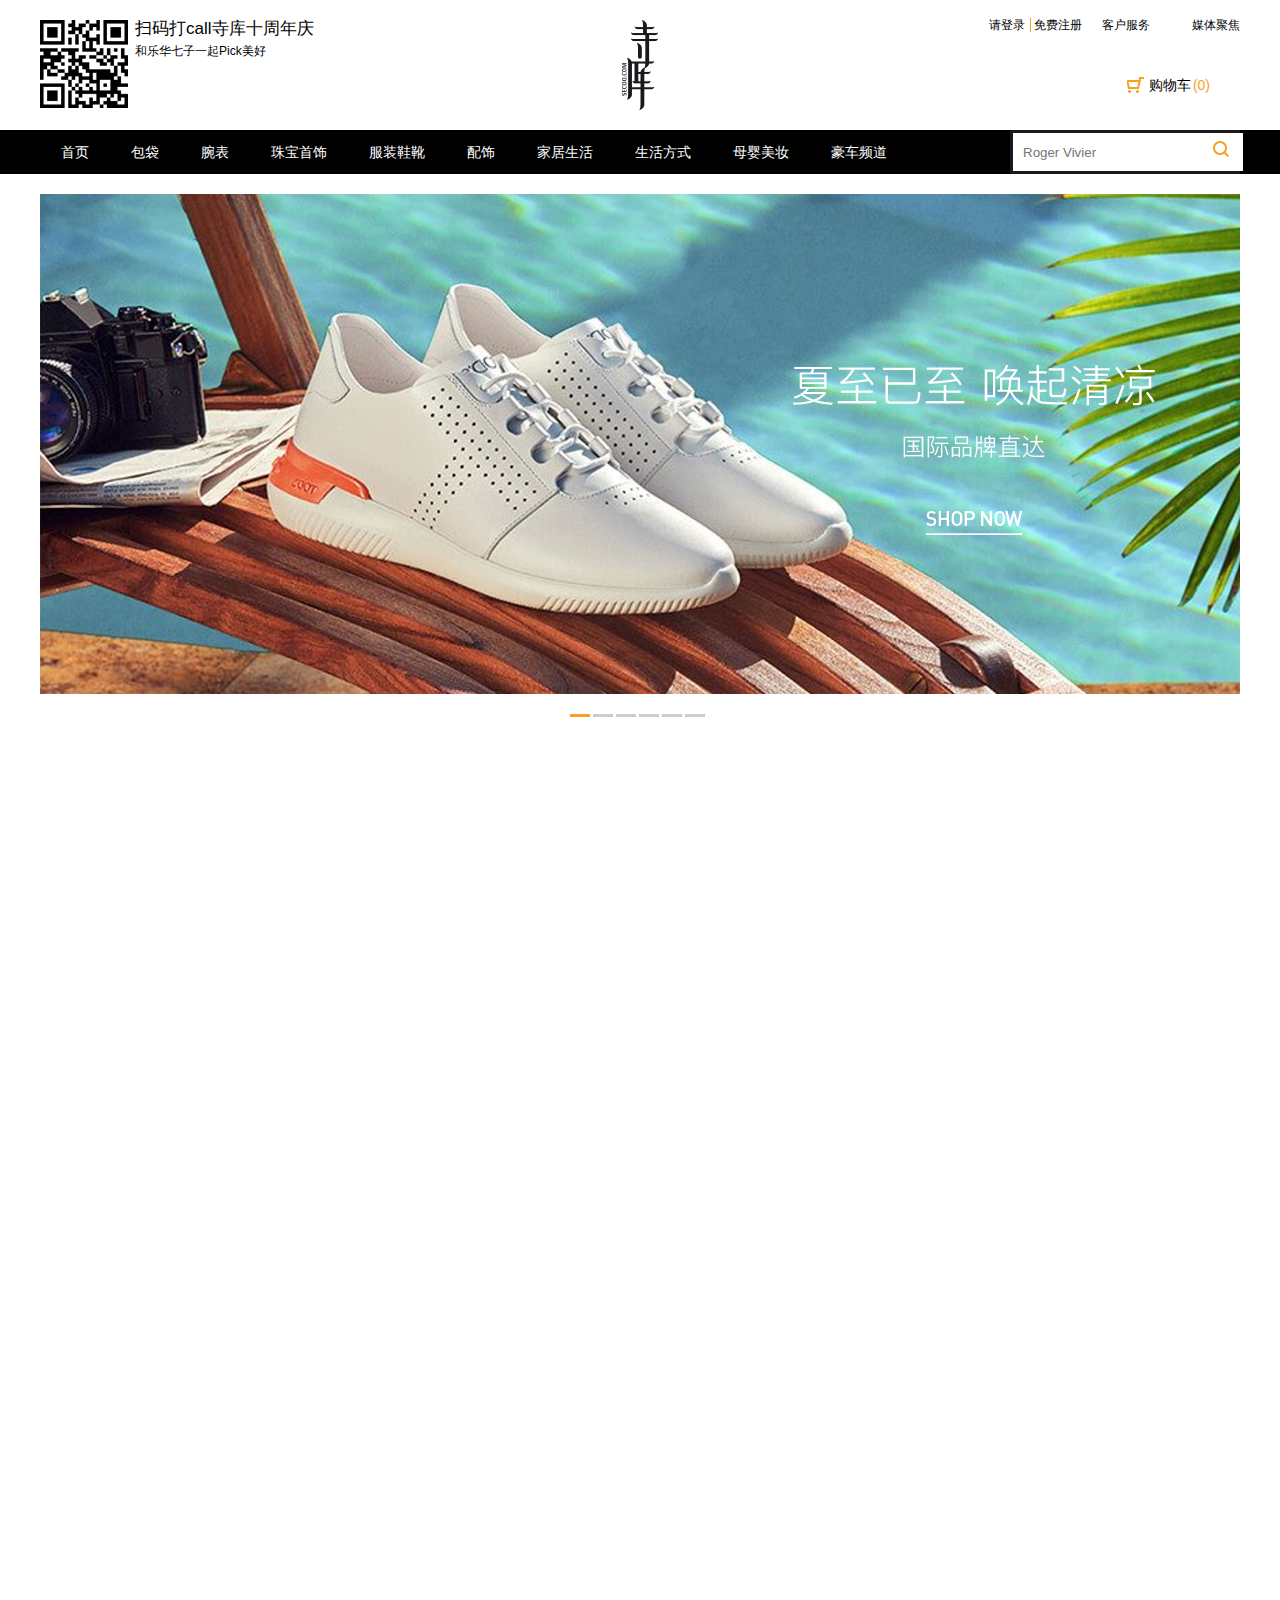
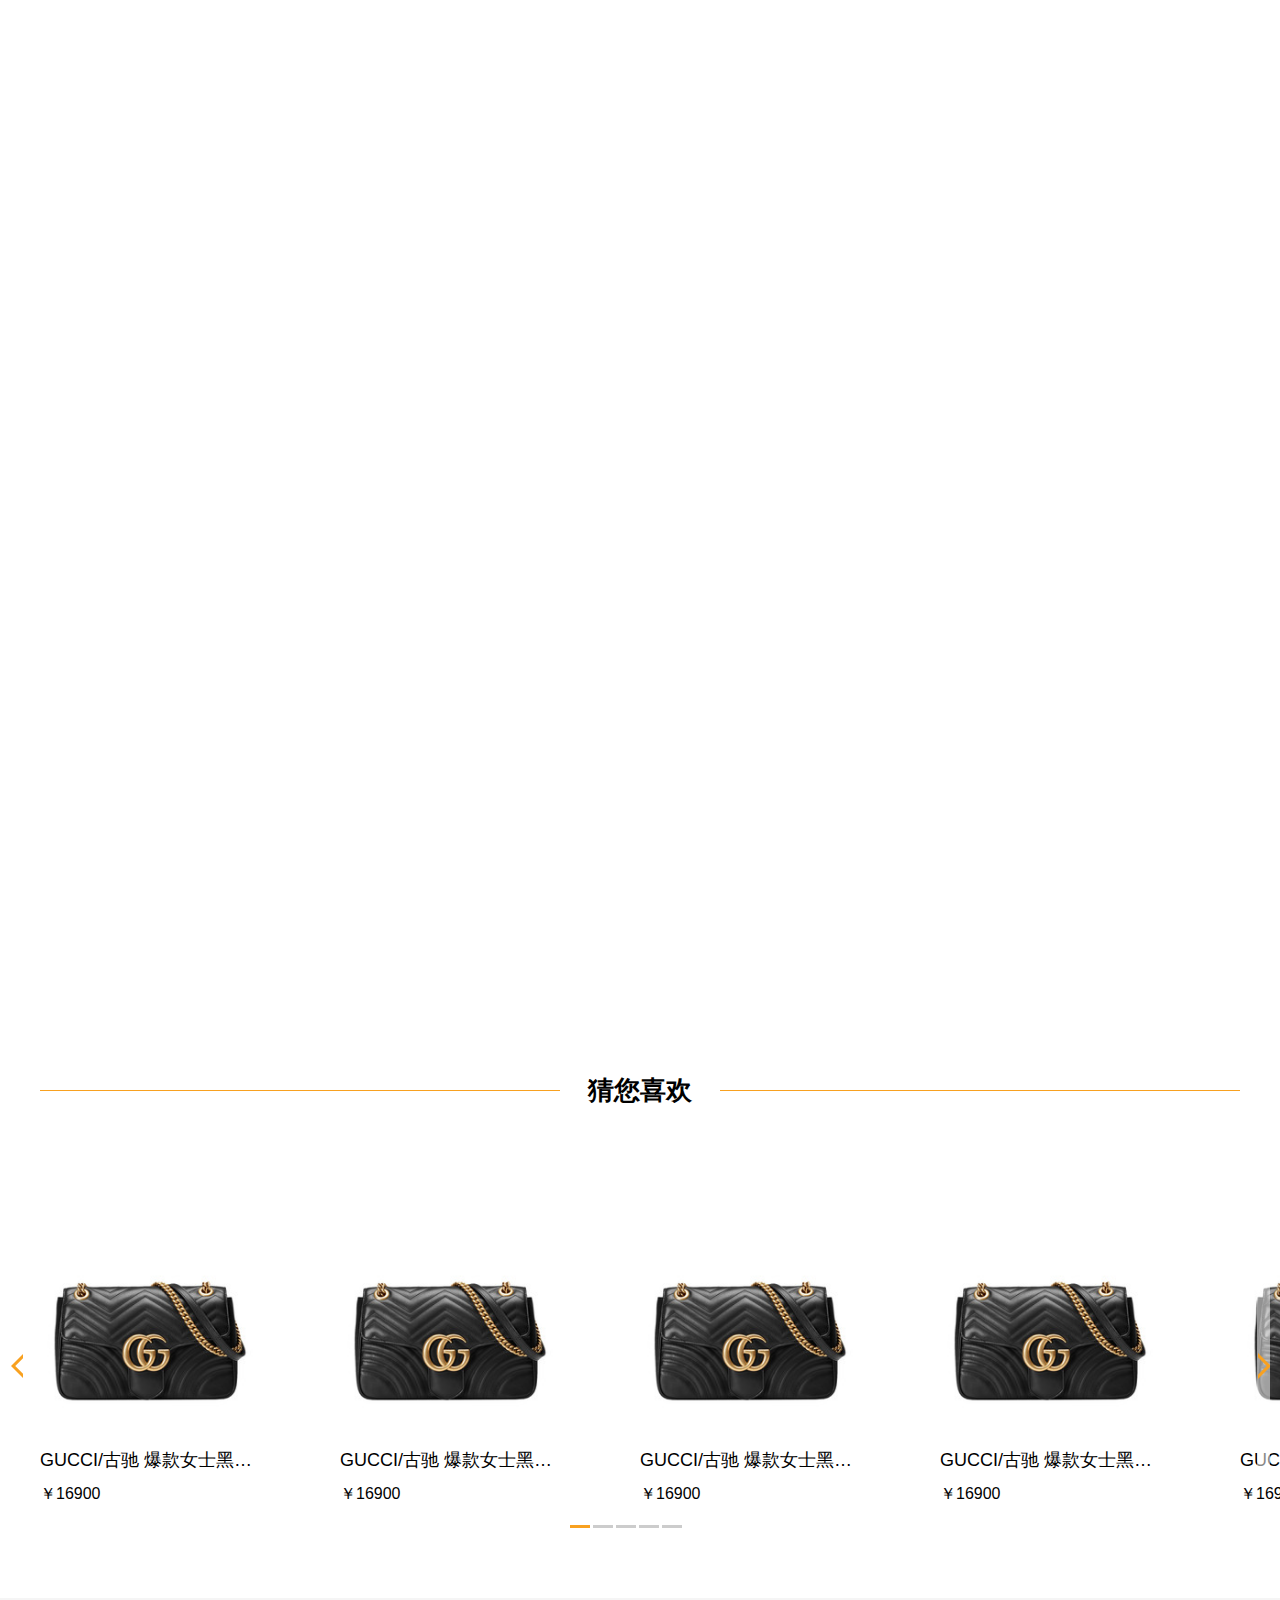
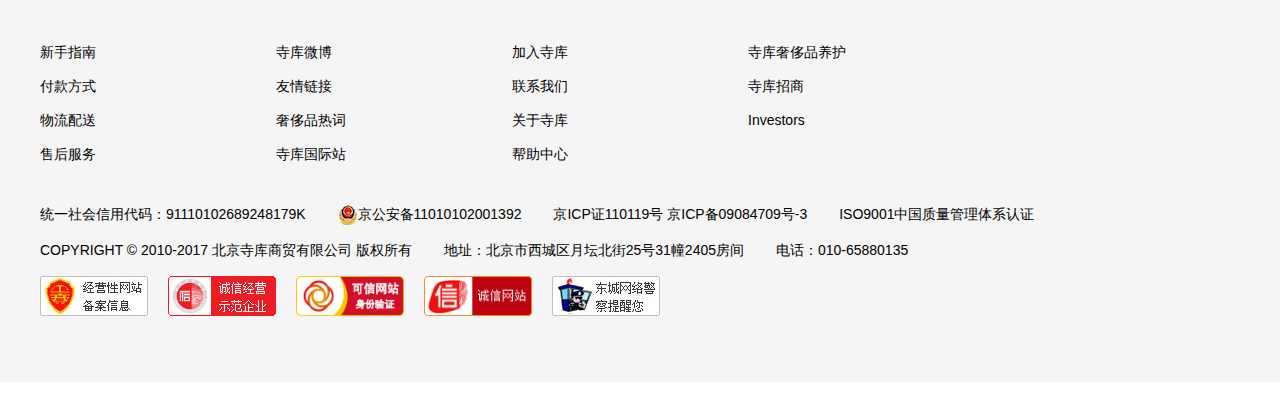
<file: src/index.html>
<!DOCTYPE html>
<html lang="en">
    <head>
        <meta charset="utf-8">
        <link rel="stylesheet" type="text/css" href="../src/css/base.css" />
        <link rel="stylesheet" type="text/css" href="../src/css/index.css" />
        <script src="./jquery-3.3.1.js" type="text/javascript"></script>
        <script src="../src/js/index.js" type="text/javascript"></script>
    </head>
    <body>
        <div id="header">
            <div class="container clearfix">
                <div class="head_l fl">
                    <div class="erweima"><img src="img/erweima.jpg" height="88" width="88" alt="" /></div>
                    <h3>扫码打call寺库十周年庆</h3>
                    <p>和乐华七子一起Pick美好</p>
                </div>
                <div class="zhuce fr">
                    <a href="#" class="news fr">媒体聚焦</a>
                    <span><a href="#" class="client fr">客户服务</a></span>
                    <span class="wel">
                        <a href="../src/login.html" class="denglu">请登录</a>
                        <a href="../src/register.html">免费注册</a>
                        <a href="#" class="car"><b></b>购物车<span>(0)</span></a>
                    </span>
                </div>
                <div class="logo">
                    <a href="#"><img src="img/logo.png" height="90" width="36" alt="" /></a>  
                </div>
            </div>
        </div>
        <div id="nav">
            <div class="container clearfix">
                <div class="nav-list fl">
                    <div class="nav-item"><a href="#">首页</a></div>
                    <div class="nav-item">
                        <a href="#">包袋</a>
                        <div class="nav-unfold">
                            <div class="ncotainer">
                                <ul>
                                    <li>
                                        <h4>分类</h4>
                                        <a href="#">男士包袋</a>
                                        <a href="#">女士包袋</a>
                                        <a href="#">钱包</a>
                                        <a href="#">手拿包</a>
                                        <a href="#">斜跨包</a>
                                        <a href="#">拉杆箱</a>
                                        <a href="#">双肩包</a>
                                        <a href="#">手提包</a>
                                    </li>
                                    <li>
                                        <h4>品牌</h4>
                                        <a href="#">男士包袋</a>
                                        <a href="#">女士包袋</a>
                                        <a href="#">钱包</a>
                                        <a href="#">手拿包</a>
                                        <a href="#">斜跨包</a>
                                        <a href="#">拉杆箱</a>
                                        <a href="#">双肩包</a>
                                        <a href="#">手提包</a>
                                    </li>
                                    <li>
                                        <h4>热词</h4>
                                        <a href="#">男士包袋</a>
                                        <a href="#">女士包袋</a>
                                        <a href="#">钱包</a>
                                        <a href="#">手拿包</a>
                                        <a href="#">斜跨包</a>
                                        <a href="#">拉杆箱</a>
                                        <a href="#">双肩包</a>
                                        <a href="#">手提包</a>
                                    </li>
                                </ul>
                            </div>
                        </div>
                    </div>
                    <div class="nav-item">
                        <a href="#">腕表</a>
                        <div class="nav-unfold">
                            <div class="ncotainer">
                                <ul>
                                    <li>
                                        <h4>分类</h4>
                                        <a href="#">男士腕表</a>
                                        <a href="#">女士腕表</a>
                                        <a href="#">机械腕表</a>
                                        <a href="#">石英腕表</a>
                                    </li>
                                    <li>
                                        <h4>品牌</h4>
                                        <a href="#">男士包袋</a>
                                        <a href="#">女士包袋</a>
                                        <a href="#">钱包</a>
                                        <a href="#">手拿包</a>
                                        <a href="#">斜跨包</a>
                                        <a href="#">拉杆箱</a>
                                        <a href="#">双肩包</a>
                                        <a href="#">手提包</a>
                                    </li>
                                    <li>
                                        <h4>热词</h4>
                                        <a href="#">男士包袋</a>
                                        <a href="#">女士包袋</a>
                                        <a href="#">钱包</a>
                                        <a href="#">手拿包</a>
                                        <a href="#">斜跨包</a>
                                        <a href="#">拉杆箱</a>
                                        <a href="#">双肩包</a>
                                        <a href="#">手提包</a>
                                    </li>
                                </ul>
                            </div>
                        </div>
                    </div>
                    <div class="nav-item">
                        <a href="#">珠宝首饰</a>
                        <div class="nav-unfold">
                            <div class="ncotainer">
                                <ul>
                                    <li>
                                        <h4>分类</h4>
                                        <a href="#">项链</a>
                                        <a href="#">吊坠</a>
                                        <a href="#">手链</a>
                                        <a href="#">耳饰</a>
                                        <a href="#">手镯</a>
                                        <a href="#">戒指/指环</a>
                                        <a href="#">手串串珠配珠</a>
                                        <a href="#">首饰套装</a>
                                        <a href="#">胸针</a>
                                        <a href="#">头饰</a>
                                        <a href="#">宝石裸石</a>
                                    </li>
                                    <li>
                                        <h4>品牌</h4>
                                        <a href="#">男士包袋</a>
                                        <a href="#">女士包袋</a>
                                        <a href="#">钱包</a>
                                        <a href="#">手拿包</a>
                                        <a href="#">斜跨包</a>
                                        <a href="#">拉杆箱</a>
                                        <a href="#">双肩包</a>
                                        <a href="#">手提包</a>
                                    </li>
                                    <li>
                                        <h4>热词</h4>
                                        <a href="#">男士包袋</a>
                                        <a href="#">女士包袋</a>
                                        <a href="#">钱包</a>
                                        <a href="#">手拿包</a>
                                        <a href="#">斜跨包</a>
                                        <a href="#">拉杆箱</a>
                                        <a href="#">双肩包</a>
                                        <a href="#">手提包</a>
                                    </li>
                                </ul>
                            </div>
                        </div>
                    </div>
                    <div class="nav-item">
                        <a href="#">服装鞋靴</a>
                        <div class="nav-unfold">
                            <div class="ncotainer">
                                <ul>
                                    <li>
                                        <h4>分类</h4>
                                        <a href="#">男装</a>
                                        <a href="#">女装</a>
                                        <a href="#">男鞋</a>
                                        <a href="#">女鞋</a>
                                        <a href="#">男士卫衣</a>
                                        <a href="#">男士裤装</a>
                                        <a href="#">男士衬衫</a>
                                        <a href="#">男士夹克</a>
                                        <a href="#">连衣裙</a>
                                        <a href="#">女士外套</a>
                                        <a href="#">男士休闲鞋</a>
                                        <a href="#">高跟鞋</a>
                                    </li>
                                    <li>
                                        <h4>品牌</h4>
                                        <a href="#">男士包袋</a>
                                        <a href="#">女士包袋</a>
                                        <a href="#">钱包</a>
                                        <a href="#">手拿包</a>
                                        <a href="#">斜跨包</a>
                                        <a href="#">拉杆箱</a>
                                        <a href="#">双肩包</a>
                                        <a href="#">手提包</a>
                                    </li>
                                    <li>
                                        <h4>热词</h4>
                                        <a href="#">男士包袋</a>
                                        <a href="#">女士包袋</a>
                                        <a href="#">钱包</a>
                                        <a href="#">手拿包</a>
                                        <a href="#">斜跨包</a>
                                        <a href="#">拉杆箱</a>
                                        <a href="#">双肩包</a>
                                        <a href="#">手提包</a>
                                    </li>
                                </ul>
                            </div>
                        </div>
                    </div>
                    <div class="nav-item">
                        <a href="#">配饰</a>
                        <div class="nav-unfold">
                            <div class="ncotainer">
                                <ul>
                                    <li>
                                        <h4>分类</h4>
                                        <a href="#">太阳镜</a>
                                        <a href="#">镜架</a>
                                        <a href="#">腰带</a>
                                        <a href="#">围巾\披肩</a>
                                        <a href="#">丝巾</a>
                                        <a href="#">伞</a>
                                        <a href="#">挂饰</a>
                                        <a href="#">帽子</a>
                                        <a href="#">手套</a>
                                        <a href="#">钥匙扣</a>
                                        <a href="#">袖扣</a>
                                        <a href="#">领带\领结\领带夹</a>
                                    </li>
                                    <li>
                                        <h4>品牌</h4>
                                        <a href="#">男士包袋</a>
                                        <a href="#">女士包袋</a>
                                        <a href="#">钱包</a>
                                        <a href="#">手拿包</a>
                                        <a href="#">斜跨包</a>
                                        <a href="#">拉杆箱</a>
                                        <a href="#">双肩包</a>
                                        <a href="#">手提包</a>
                                    </li>
                                    <li>
                                        <h4>热词</h4>
                                        <a href="#">男士包袋</a>
                                        <a href="#">女士包袋</a>
                                        <a href="#">钱包</a>
                                        <a href="#">手拿包</a>
                                        <a href="#">斜跨包</a>
                                        <a href="#">拉杆箱</a>
                                        <a href="#">双肩包</a>
                                        <a href="#">手提包</a>
                                    </li>
                                </ul>
                            </div>
                        </div>
                    </div>
                    <div class="nav-item">
                        <a href="#">家居生活</a>
                        <div class="nav-unfold">
                            <div class="ncotainer">
                                <ul>
                                    <li>
                                        <h4>分类</h4>
                                        <a href="#">家纺</a>
                                        <a href="#">饰品摆件</a>
                                        <a href="#">商务礼品</a>
                                        <a href="#">锅具</a>
                                        <a href="#">厨房电器</a>
                                        <a href="#">生活电器</a>
                                        <a href="#">家具</a>
                                        <a href="#">智能科技</a>
                                        <a href="#">手机</a>
                                        <a href="#">影音娱乐</a>
                                        <a href="#">美酒</a>
                                        <a href="#">美食</a>
                                    </li>
                                    <li>
                                        <h4>品牌</h4>
                                        <a href="#">男士包袋</a>
                                        <a href="#">女士包袋</a>
                                        <a href="#">钱包</a>
                                        <a href="#">手拿包</a>
                                        <a href="#">斜跨包</a>
                                        <a href="#">拉杆箱</a>
                                        <a href="#">双肩包</a>
                                        <a href="#">手提包</a>
                                    </li>
                                    <li>
                                        <h4>热词</h4>
                                        <a href="#">男士包袋</a>
                                        <a href="#">女士包袋</a>
                                        <a href="#">钱包</a>
                                        <a href="#">手拿包</a>
                                        <a href="#">斜跨包</a>
                                        <a href="#">拉杆箱</a>
                                        <a href="#">双肩包</a>
                                        <a href="#">手提包</a>
                                    </li>
                                </ul>
                            </div>
                        </div>
                    </div>
                    <div class="nav-item">
                        <a href="#">生活方式</a>
                        <div class="nav-unfold">
                            <div class="ncotainer">
                                <ul>
                                    <li>
                                        <h4>分类</h4>
                                        <a href="#">美容与健康</a>
                                        <a href="#">亲子空间</a>
                                        <a href="#">尊享之旅</a>
                                        <a href="#">兴趣培训</a>
                                        <a href="#">独特体验</a>
                                    </li>
                                    <li>
                                        <h4>品牌</h4>
                                        <a href="#">男士包袋</a>
                                        <a href="#">女士包袋</a>
                                        <a href="#">钱包</a>
                                        <a href="#">手拿包</a>
                                        <a href="#">斜跨包</a>
                                        <a href="#">拉杆箱</a>
                                        <a href="#">双肩包</a>
                                        <a href="#">手提包</a>
                                    </li>
                                    <li>
                                        <h4>热词</h4>
                                        <a href="#">男士包袋</a>
                                        <a href="#">女士包袋</a>
                                        <a href="#">钱包</a>
                                        <a href="#">手拿包</a>
                                        <a href="#">斜跨包</a>
                                        <a href="#">拉杆箱</a>
                                        <a href="#">双肩包</a>
                                        <a href="#">手提包</a>
                                    </li>
                                </ul>
                            </div>
                        </div>
                    </div>
                    <div class="nav-item">
                        <a href="#">母婴美妆</a>
                        <div class="nav-unfold">
                            <div class="ncotainer">
                                <ul>
                                    <li>
                                        <h4>分类</h4>
                                        <a href="#">面部护理</a>
                                        <a href="#">眼部护理</a>
                                        <a href="#">身体护理</a>
                                        <a href="#">美容健康</a>
                                        <a href="#">香水</a>
                                        <a href="#">面部彩妆</a>
                                        <a href="#">唇部彩妆</a>
                                        <a href="#">成人用品</a>
                                        <a href="#">童装</a>
                                        <a href="#">婴儿服饰</a>
                                        <a href="#">宝宝洗护</a>
                                        <a href="#">奶瓶</a>
                                    </li>
                                    <li>
                                        <h4>品牌</h4>
                                        <a href="#">男士包袋</a>
                                        <a href="#">女士包袋</a>
                                        <a href="#">钱包</a>
                                        <a href="#">手拿包</a>
                                        <a href="#">斜跨包</a>
                                        <a href="#">拉杆箱</a>
                                        <a href="#">双肩包</a>
                                        <a href="#">手提包</a>
                                    </li>
                                    <li>
                                        <h4>热词</h4>
                                        <a href="#">男士包袋</a>
                                        <a href="#">女士包袋</a>
                                        <a href="#">钱包</a>
                                        <a href="#">手拿包</a>
                                        <a href="#">斜跨包</a>
                                        <a href="#">拉杆箱</a>
                                        <a href="#">双肩包</a>
                                        <a href="#">手提包</a>
                                    </li>
                                </ul>
                            </div>
                        </div>
                    </div>
                    <div class="nav-item">
                        <a href="#">豪车频道</a>
                        <div class="nav-unfold">
                            <div class="ncotainer">
                                <ul>
                                    <li>
                                        <h4>分类</h4>
                                        <a href="#">男士包袋</a>
                                        <a href="#">女士包袋</a>
                                        <a href="#">钱包</a>
                                        <a href="#">手拿包</a>
                                        <a href="#">斜跨包</a>
                                        <a href="#">拉杆箱</a>
                                        <a href="#">双肩包</a>
                                        <a href="#">手提包</a>
                                    </li>
                                    <li>
                                        <h4>品牌</h4>
                                        <a href="#">男士包袋</a>
                                        <a href="#">女士包袋</a>
                                        <a href="#">钱包</a>
                                        <a href="#">手拿包</a>
                                        <a href="#">斜跨包</a>
                                        <a href="#">拉杆箱</a>
                                        <a href="#">双肩包</a>
                                        <a href="#">手提包</a>
                                    </li>
                                    <li>
                                        <h4>热词</h4>
                                        <a href="#">男士包袋</a>
                                        <a href="#">女士包袋</a>
                                        <a href="#">钱包</a>
                                        <a href="#">手拿包</a>
                                        <a href="#">斜跨包</a>
                                        <a href="#">拉杆箱</a>
                                        <a href="#">双肩包</a>
                                        <a href="#">手提包</a>
                                    </li>
                                </ul>
                            </div>
                        </div>
                    </div>
                </div>
                <div class="search fr">
                    <div class="searchCont clearfix">
                        <div class="input fl">
                            <input type="text" placeholder="Roger Vivier" style="color:rgb(102,102,102)"/>
                        </div>
                        <div class="sousuo fl">
                            <a href="#"></a>
                        </div>
                    </div>
                </div>
            </div>
        </div>
        <div id="banner">
            <div class="container">
                <div class="lunbo">
                    <div class="slide">
                            <div class="slide-left"></div>
                            <div class="slide-right"></div>
                    </div>
                    <ul>
                        <li><a href="#"><img src="img/nav1.jpg" height="500" width="1200" alt="" /></a></li>
                        <li><a href="#"><img src="img/nav2.jpg" height="500" width="1200" alt="" /></a></li>
                        <li><a href="#"><img src="img/nav3.jpg" height="500" width="1200" alt="" /></a></li>
                        <li><a href="#"><img src="img/nav4.jpg" height="500" width="1200" alt="" /></a></li>
                        <li><a href="#"><img src="img/nav5.jpg" height="500" width="1200" alt="" /></a></li>
                        <li><a href="#"><img src="img/nav6.jpg" height="500" width="1200" alt="" /></a></li>
                    </ul>
                </div>
                <div class="idx">
                    <ol>
                        <li></li>
                        <li></li>
                        <li></li>
                        <li></li>
                        <li></li>
                        <li></li>
                    </ol>
                </div>   
                    
            </div>
        </div>
        <div id="main">
            <div class="container">
                <div class="main_goods clearfix">
                
                </div>
            </div>
        </div>
        <div id="like">
            <div class="container">
                <div class="title">
                    <span>猜您喜欢</span>
                </div>
                <div class="likeside">
                    <div class="slide_b">
                        <div class="slide_leftb"></div>
                        <div class="slide_rightb"></div>   
                    </div>
                    <div class="lunbo_b">
                       <ul>
                            <li>
                                <a href="#">
                                    <img src="img/guci.jpg" height="220" width="220" alt="" /> 
                                    <p>GUCCI/古驰 爆款女士黑色牛皮GG Marmont 绗缝 单肩包（附Gucci专柜礼品袋</p>
                                    <span class="price">￥16900</span>
                                </a>
                                <a href="#">
                                    <img src="img/guci.jpg" height="220" width="220" alt="" /> 
                                    <p>GUCCI/古驰 爆款女士黑色牛皮GG Marmont 绗缝 单肩包（附Gucci专柜礼品袋</p>
                                    <span class="price">￥16900</span>
                                </a>
                                <a href="#">
                                    <img src="img/guci.jpg" height="220" width="220" alt="" /> 
                                    <p>GUCCI/古驰 爆款女士黑色牛皮GG Marmont 绗缝 单肩包（附Gucci专柜礼品袋</p>
                                    <span class="price">￥16900</span>
                                </a>
                                <a href="#">
                                    <img src="img/guci.jpg" height="220" width="220" alt="" /> 
                                    <p>GUCCI/古驰 爆款女士黑色牛皮GG Marmont 绗缝 单肩包（附Gucci专柜礼品袋</p>
                                    <span class="price">￥16900</span>
                                </a>
                            </li>
                            <li>
                                <a href="#">
                                    <img src="img/guci.jpg" height="220" width="220" alt="" /> 
                                    <p>GUCCI/古驰 爆款女士黑色牛皮GG Marmont 绗缝 单肩包（附Gucci专柜礼品袋</p>
                                    <span class="price">￥16900</span>
                                </a>
                                <a href="#">
                                    <img src="img/guci.jpg" height="220" width="220" alt="" /> 
                                    <p>GUCCI/古驰 爆款女士黑色牛皮GG Marmont 绗缝 单肩包（附Gucci专柜礼品袋</p>
                                    <span class="price">￥16900</span>
                                </a>
                                <a href="#">
                                    <img src="img/guci.jpg" height="220" width="220" alt="" /> 
                                    <p>GUCCI/古驰 爆款女士黑色牛皮GG Marmont 绗缝 单肩包（附Gucci专柜礼品袋</p>
                                    <span class="price">￥16900</span>
                                </a>
                                <a href="#">
                                    <img src="img/guci.jpg" height="220" width="220" alt="" /> 
                                    <p>GUCCI/古驰 爆款女士黑色牛皮GG Marmont 绗缝 单肩包（附Gucci专柜礼品袋</p>
                                    <span class="price">￥16900</span>
                                </a>
                            </li>
                            <li>
                                <a href="#">
                                    <img src="img/guci.jpg" height="220" width="220" alt="" /> 
                                    <p>GUCCI/古驰 爆款女士黑色牛皮GG Marmont 绗缝 单肩包（附Gucci专柜礼品袋</p>
                                    <span class="price">￥16900</span>
                                </a>
                                <a href="#">
                                    <img src="img/guci.jpg" height="220" width="220" alt="" /> 
                                    <p>GUCCI/古驰 爆款女士黑色牛皮GG Marmont 绗缝 单肩包（附Gucci专柜礼品袋</p>
                                    <span class="price">￥16900</span>
                                </a>
                                <a href="#">
                                    <img src="img/guci.jpg" height="220" width="220" alt="" /> 
                                    <p>GUCCI/古驰 爆款女士黑色牛皮GG Marmont 绗缝 单肩包（附Gucci专柜礼品袋</p>
                                    <span class="price">￥16900</span>
                                </a>
                                <a href="#">
                                    <img src="img/guci.jpg" height="220" width="220" alt="" /> 
                                    <p>GUCCI/古驰 爆款女士黑色牛皮GG Marmont 绗缝 单肩包（附Gucci专柜礼品袋</p>
                                    <span class="price">￥16900</span>
                                </a>
                            </li>
                            <li>
                                <a href="#">
                                    <img src="img/guci.jpg" height="220" width="220" alt="" /> 
                                    <p>GUCCI/古驰 爆款女士黑色牛皮GG Marmont 绗缝 单肩包（附Gucci专柜礼品袋</p>
                                    <span class="price">￥16900</span>
                                </a>
                                <a href="#">
                                    <img src="img/guci.jpg" height="220" width="220" alt="" /> 
                                    <p>GUCCI/古驰 爆款女士黑色牛皮GG Marmont 绗缝 单肩包（附Gucci专柜礼品袋</p>
                                    <span class="price">￥16900</span>
                                </a>
                                <a href="#">
                                    <img src="img/guci.jpg" height="220" width="220" alt="" /> 
                                    <p>GUCCI/古驰 爆款女士黑色牛皮GG Marmont 绗缝 单肩包（附Gucci专柜礼品袋</p>
                                    <span class="price">￥16900</span>
                                </a>
                                <a href="#">
                                    <img src="img/guci.jpg" height="220" width="220" alt="" /> 
                                    <p>GUCCI/古驰 爆款女士黑色牛皮GG Marmont 绗缝 单肩包（附Gucci专柜礼品袋</p>
                                    <span class="price">￥16900</span>
                                </a>
                            </li>
                            <li>
                                <a href="#">
                                    <img src="img/guci.jpg" height="220" width="220" alt="" /> 
                                    <p>GUCCI/古驰 爆款女士黑色牛皮GG Marmont 绗缝 单肩包（附Gucci专柜礼品袋</p>
                                    <span class="price">￥16900</span>
                                </a>
                                <a href="#">
                                    <img src="img/guci.jpg" height="220" width="220" alt="" /> 
                                    <p>GUCCI/古驰 爆款女士黑色牛皮GG Marmont 绗缝 单肩包（附Gucci专柜礼品袋</p>
                                    <span class="price">￥16900</span>
                                </a>
                                <a href="#">
                                    <img src="img/guci.jpg" height="220" width="220" alt="" /> 
                                    <p>GUCCI/古驰 爆款女士黑色牛皮GG Marmont 绗缝 单肩包（附Gucci专柜礼品袋</p>
                                    <span class="price">￥16900</span>
                                </a>
                                <a href="#">
                                    <img src="img/guci.jpg" height="220" width="220" alt="" /> 
                                    <p>GUCCI/古驰 爆款女士黑色牛皮GG Marmont 绗缝 单肩包（附Gucci专柜礼品袋</p>
                                    <span class="price">￥16900</span>
                                </a>
                            </li>
                        </ul> 
                    </div>
                    <div class="idx_b">
                        <ol>
                            <li></li>
                            <li></li>
                            <li></li>
                            <li></li>
                            <li></li>
                        </ol>
                    </div>    
                </div>
            </div>
        </div>
        <div id="footer">
            <div class="container">
                <ul>
                    <li>
                        <a href="#">新手指南</a>
                        <a href="#">付款方式</a>
                        <a href="#">物流配送</a>
                        <a href="#">售后服务</a>
                    </li>
                    <li>
                        <a href="#">寺库微博</a>
                        <a href="#">友情链接</a>
                        <a href="#">奢侈品热词</a>
                        <a href="#">寺库国际站</a>
                    </li>
                    <li>
                        <a href="#">加入寺库</a>
                        <a href="#">联系我们</a>
                        <a href="#">关于寺库</a>
                        <a href="#">帮助中心</a>
                    </li>
                    <li>
                        <a href="#">寺库奢侈品养护</a>
                        <a href="#">寺库招商</a>
                        <a href="#">Investors</a>
                    </li>
                </ul>
                <div class="footer_b">
                    <p>
                        <span>统一社会信用代码：91110102689248179K</span>
                        <span><a href="#"><img src="img/gongan.png" height="20" width="20" alt="" />京公安备11010102001392</a></span>
                        <span>京ICP证110119号 京ICP备09084709号-3</span>
                        <span>ISO9001中国质量管理体系认证</span>
                    </p>
                    <p>
                        <span>COPYRIGHT © 2010-2017 北京寺库商贸有限公司 版权所有</span>
                        <span>地址：北京市西城区月坛北街25号31幢2405房间</span>
                        <span>电话：010-65880135</span>
                    </p>
                    <p>
                        <a href="#"><img src="img/f_01.jpg" height="40" width="108" alt="" /></a>
                        <a href="#"><img src="img/f_02.jpg" height="40" width="108" alt="" /></a>
                        <a href="#"><img src="img/f_03.png" height="40" width="108" alt="" /></a>
                        <a href="#"><img src="img/f_04.jpg" height="40" width="108" alt="" /></a>
                        <a href="#"><img src="img/f_05.jpg" height="40" width="108" alt="" /></a>
                    </p>
                </div>
            </div>
        </div>
    </body>
</html>
</file>
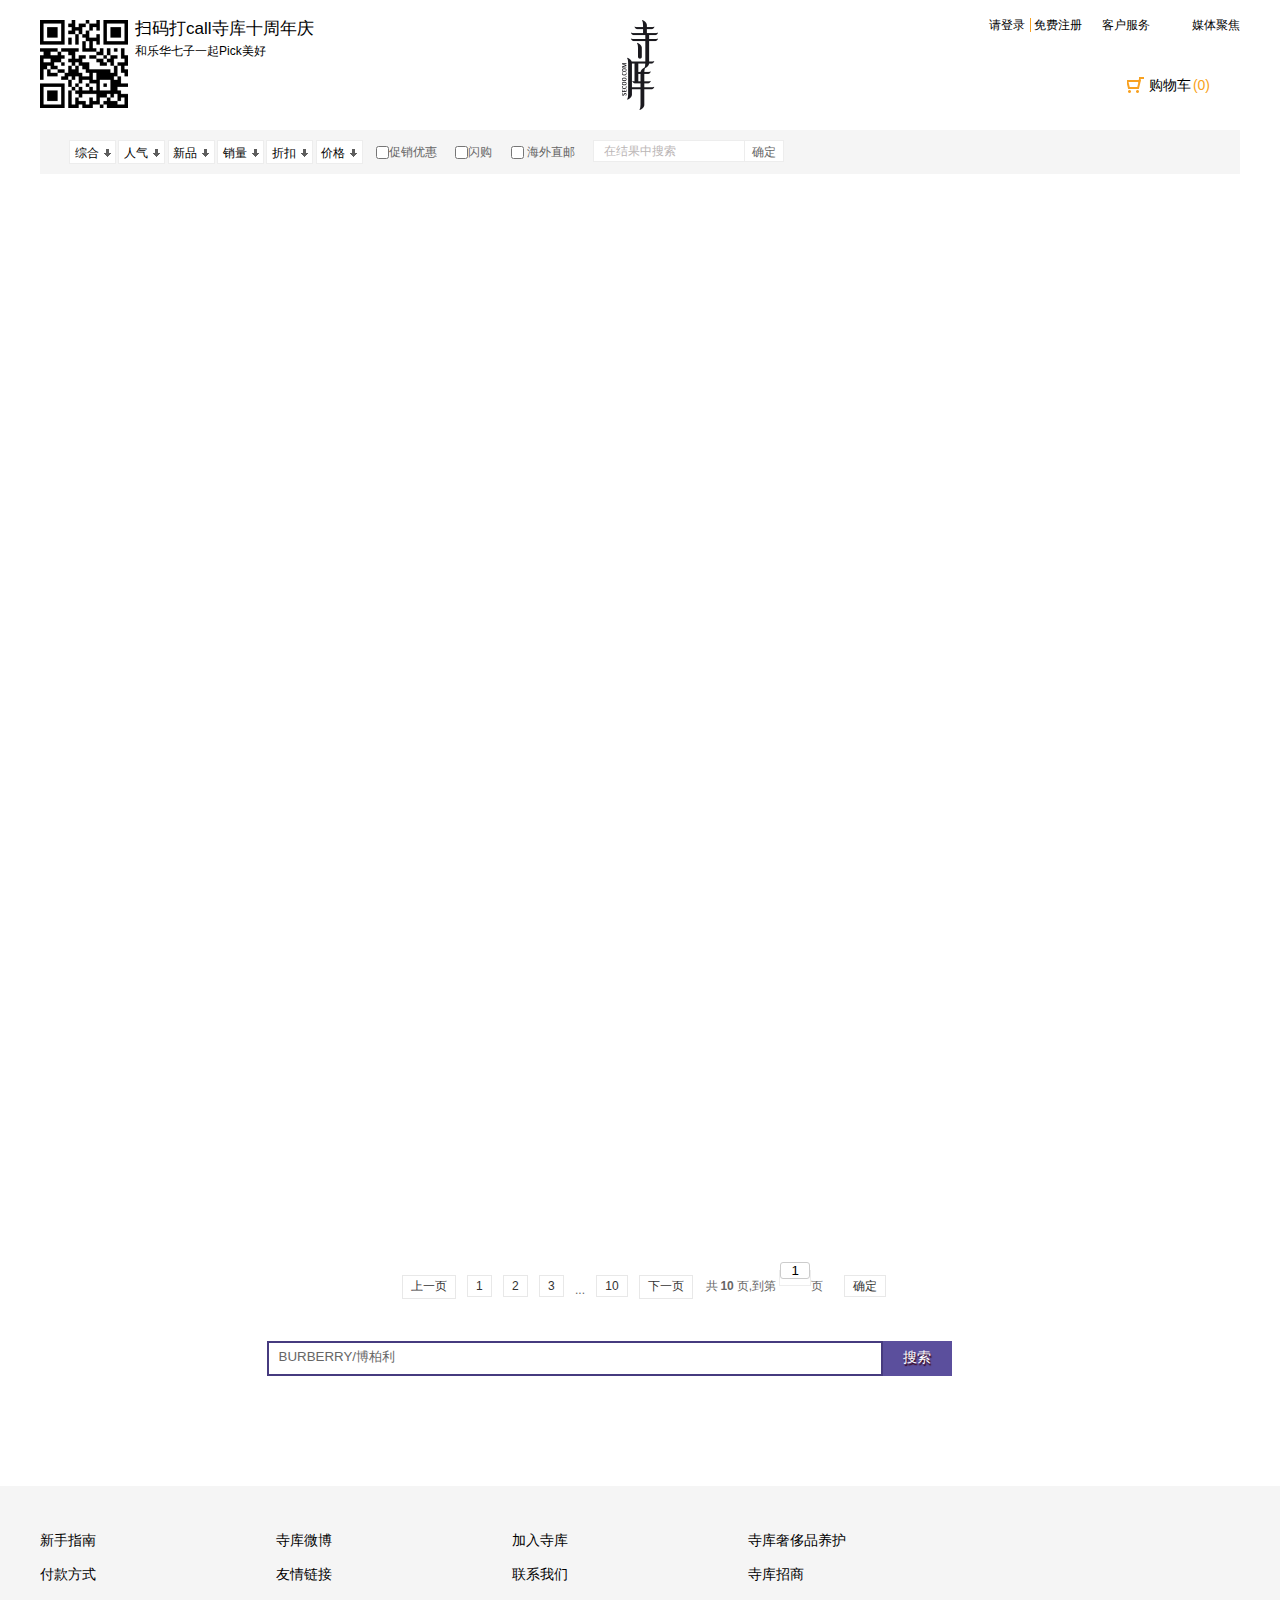
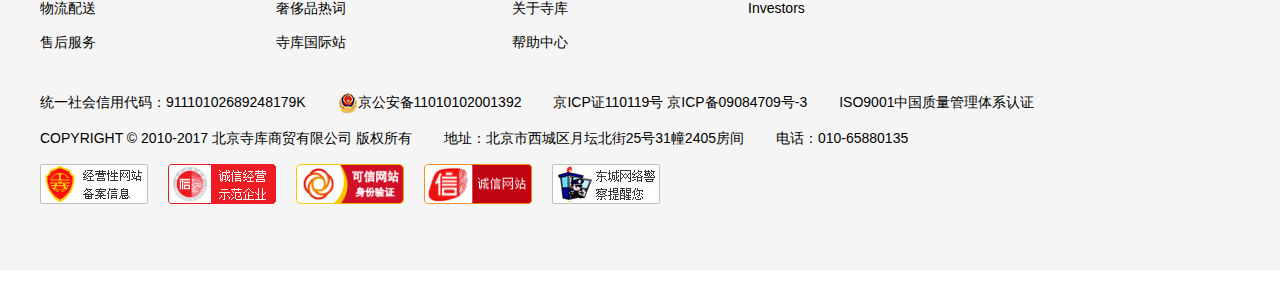
<file: src/list.html>
<!DOCTYPE html>
<html lang="en">
    <head>
        <meta charset="utf-8">
        <link rel="stylesheet" type="text/css" href="../src/css/base.css" />
        <link rel="stylesheet" type="text/css" href="../src/css/list.css" />
        <script src="./jquery-3.3.1.js" type="text/javascript"></script>
        <script src="../src/js/list.js" type="text/javascript"></script>
    </head>
    <body>
        <div id="header">
            <div class="container clearfix">
                <div class="head_l fl">
                    <div class="erweima"><img src="img/erweima.jpg" height="88" width="88" alt="" /></div>
                    <h3>扫码打call寺库十周年庆</h3>
                    <p>和乐华七子一起Pick美好</p>
                </div>
                <div class="zhuce fr">
                    <a href="#" class="news fr">媒体聚焦</a>
                    <span><a href="#" class="client fr">客户服务</a></span>
                    <span class="wel">
                        <a href="../src/login.html" class="denglu">请登录</a>
                        <a href="../src/register.html">免费注册</a>
                        <a href="#" class="car"><b></b>购物车<span>(0)</span></a>
                    </span>
                </div>
                <div class="logo">
                    <a href="#"><img src="img/logo.png" height="90" width="36" alt="" /></a>  
                </div>
            </div>
        </div>    
        <div id="paging">
            <div class="container">
                <div class="choice">
                    <div class="choice_btn">
                        <a href="#">综合<i></i></a>
                        <a href="#">人气<i></i></a>
                        <a href="#">新品<i></i></a>
                        <a href="#">销量<i></i></a>
                        <a href="#">折扣<i></i></a>
                        <a href="#">价格<i></i></a>
                    </div>
                    <div class="choice_check">
                        <label >
                            <input type="checkbox" />促销优惠
                        </label>
                        <label >
                            <input type="checkbox" />闪购
                        </label>
                        <label >
                            <input type="checkbox" />
                            海外直邮
                        </label>
                    </div>
                    <div class="choice_search">
                        <div>
                            <span>
                                <input type="text" value="在结果中搜索"/>
                            </span>
                            <a href="#">确定</a>
                        </div>
                    </div>
                </div>
                <div class="goods clearfix">
                </div>
                <div class="choice_paging">
                    <a href="javascript:;" class="use">上一页</a>
                    <a href="javascript:;">1</a>
                    <a href="javascript:;">2</a>
                    <a href="javascript:;">3</a>
                    <span>...</span>
                    <a href="javascript:;">10</a>
                    <a href="javascript:;" class="use">下一页</a>
                    <strong>共<i>10</i>页,到第<b><input type="text" value="1" /></b>页</strong>
                    <a href="javascript:;">确定</a>
                </div>
                <div class="bgf">
                    <div class="search-other clearfix">
                        <div class="search-input fl">
                            <input type="text" value="BURBERRY/博柏利" />
                        </div>
                        <div class="nbtn fl">
                            <a href="javascript:;" class="nbtn01">搜索</a>
                        </div>
                    </div>
                </div>
            </div>
        </div>
        <div id="footer">
            <div class="container">
                <ul>
                    <li>
                        <a href="#">新手指南</a>
                        <a href="#">付款方式</a>
                        <a href="#">物流配送</a>
                        <a href="#">售后服务</a>
                    </li>
                    <li>
                        <a href="#">寺库微博</a>
                        <a href="#">友情链接</a>
                        <a href="#">奢侈品热词</a>
                        <a href="#">寺库国际站</a>
                    </li>
                    <li>
                        <a href="#">加入寺库</a>
                        <a href="#">联系我们</a>
                        <a href="#">关于寺库</a>
                        <a href="#">帮助中心</a>
                    </li>
                    <li>
                        <a href="#">寺库奢侈品养护</a>
                        <a href="#">寺库招商</a>
                        <a href="#">Investors</a>
                    </li>
                </ul>
                <div class="footer_b">
                    <p>
                        <span>统一社会信用代码：91110102689248179K</span>
                        <span><a href="#"><img src="img/gongan.png" height="20" width="20" alt="" />京公安备11010102001392</a></span>
                        <span>京ICP证110119号 京ICP备09084709号-3</span>
                        <span>ISO9001中国质量管理体系认证</span>
                    </p>
                    <p>
                        <span>COPYRIGHT © 2010-2017 北京寺库商贸有限公司 版权所有</span>
                        <span>地址：北京市西城区月坛北街25号31幢2405房间</span>
                        <span>电话：010-65880135</span>
                    </p>
                    <p>
                        <a href="#"><img src="img/f_01.jpg" height="40" width="108" alt="" /></a>
                        <a href="#"><img src="img/f_02.jpg" height="40" width="108" alt="" /></a>
                        <a href="#"><img src="img/f_03.png" height="40" width="108" alt="" /></a>
                        <a href="#"><img src="img/f_04.jpg" height="40" width="108" alt="" /></a>
                        <a href="#"><img src="img/f_05.jpg" height="40" width="108" alt="" /></a>
                    </p>
                </div>
            </div>
        </div>        
    </body>
</html>
</file>
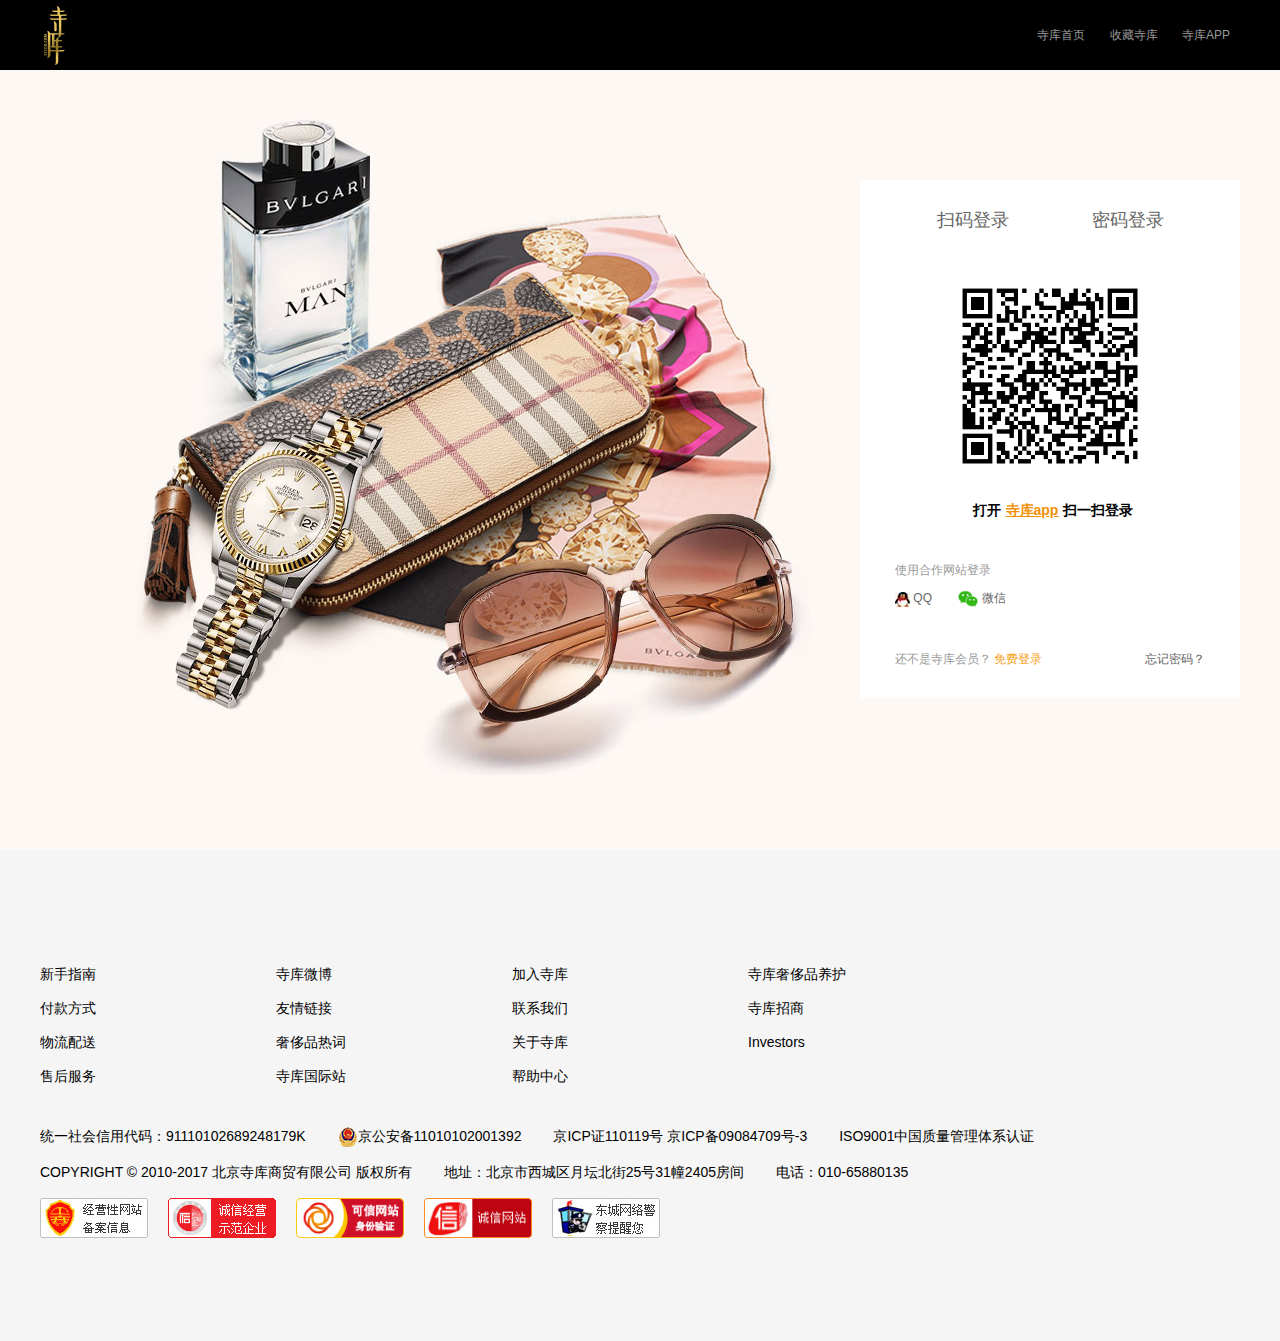
<file: src/login.html>
<!DOCTYPE html>
<html lang="en">
    <head>
        <meta charset="utf-8">
        <link rel="stylesheet" type="text/css" href="../src/css/base.css" />
        <link rel="stylesheet" type="text/css" href="../src/css/login.css" />
        <script src="./jquery-3.3.1.js" type="text/javascript"></script>
        <script src="js/login.js" type="text/javascript"></script>
    </head>
    <body>
        <div id="header">
            <div class="container clearfix">
                <div class="header-left fl">
                    <img src="img/reg_logo.png" alt="" />
                </div>
                <div class="header-right fr">
                    <a href="../src/index.html">寺库首页</a>
                    <a href="#">收藏寺库</a>
                    <a href="#">寺库APP</a>
                </div>
            </div>
        </div>
        <div id="box">
            <div class="container">
                <div class="login_in fr">
                    <div class="loginBox">
                        <ul class="title">
                            <li class="auto">扫码登录</li>
                            <li class="no-auto">密码登录</li>
                        </ul>
                        <div class="login_all">
                            <div class="erweima">
                                <img src="img/sikuerwei.png" height="192" width="192" alt="" />
                                <p>打开<a href="#">寺库app</a>扫一扫登录</p>
                            </div>
                            <div class="mima">
                                <ul class="clearfix">
                                    <li>
                                        <div class="login_tips">
                                            <input type="text" placeholder="用户名 / 手机号 / 邮箱" id="username" />
                                            <span class="t-right warn"></span>
                                            <i></i>
                                        </div>
                                    </li>
                                    <li>
                                        <div class="login_tips">
                                            <input type="password" placeholder="密码" id="password" />
                                        </div>
                                    </li>
                                    <li>
                                        <label>
                                            <input type="checkbox" checked="checked" class="check"/>记住账号
                                        </label>
                                    </li>
                                </ul>
                                <div class="btn_submit">
                                    <input type="text" value="立即登录" id="btn_lg" />
                                </div>
                            </div>
                        </div>
                        
                    </div>
                    <div class="weixin">
                        <p>使用合作网站登录</p>
                        <p>
                            <a href="#">
                                <img src="../src/img/qq.jpg" height="15" width="15" alt="" />
                                <span>QQ</span>
                            </a>
                            <a href="#">
                                <img src="img/WeChat.png" height="20" width="20" alt="" />
                                <span>微信</span>
                            </a>
                        </p>
                    </div>
                    <div class="msg clearfix">
                        <span class="fl">
                            还不是寺库会员？
                            <a href="#">免费登录</a>
                        </span>
                        <span class="fr"><a href="#">忘记密码？</a></span>
                    </div>
                </div>
            </div>
        </div>
        <div id="footer">
            <div class="container">
                <ul>
                    <li>
                        <a href="#">新手指南</a>
                        <a href="#">付款方式</a>
                        <a href="#">物流配送</a>
                        <a href="#">售后服务</a>
                    </li>
                    <li>
                        <a href="#">寺库微博</a>
                        <a href="#">友情链接</a>
                        <a href="#">奢侈品热词</a>
                        <a href="#">寺库国际站</a>
                    </li>
                    <li>
                        <a href="#">加入寺库</a>
                        <a href="#">联系我们</a>
                        <a href="#">关于寺库</a>
                        <a href="#">帮助中心</a>
                    </li>
                    <li>
                        <a href="#">寺库奢侈品养护</a>
                        <a href="#">寺库招商</a>
                        <a href="#">Investors</a>
                    </li>
                </ul>
                <div class="footer_b">
                    <p>
                        <span>统一社会信用代码：91110102689248179K</span>
                        <span><a href="#"><img src="img/gongan.png" height="20" width="20" alt="" />京公安备11010102001392</a></span>
                        <span>京ICP证110119号 京ICP备09084709号-3</span>
                        <span>ISO9001中国质量管理体系认证</span>
                    </p>
                    <p>
                        <span>COPYRIGHT © 2010-2017 北京寺库商贸有限公司 版权所有</span>
                        <span>地址：北京市西城区月坛北街25号31幢2405房间</span>
                        <span>电话：010-65880135</span>
                    </p>
                    <p>
                        <a href="#"><img src="img/f_01.jpg" height="40" width="108" alt="" /></a>
                        <a href="#"><img src="img/f_02.jpg" height="40" width="108" alt="" /></a>
                        <a href="#"><img src="img/f_03.png" height="40" width="108" alt="" /></a>
                        <a href="#"><img src="img/f_04.jpg" height="40" width="108" alt="" /></a>
                        <a href="#"><img src="img/f_05.jpg" height="40" width="108" alt="" /></a>
                    </p>
                </div>
            </div>
        </div>
    </body>
</html>
</file>
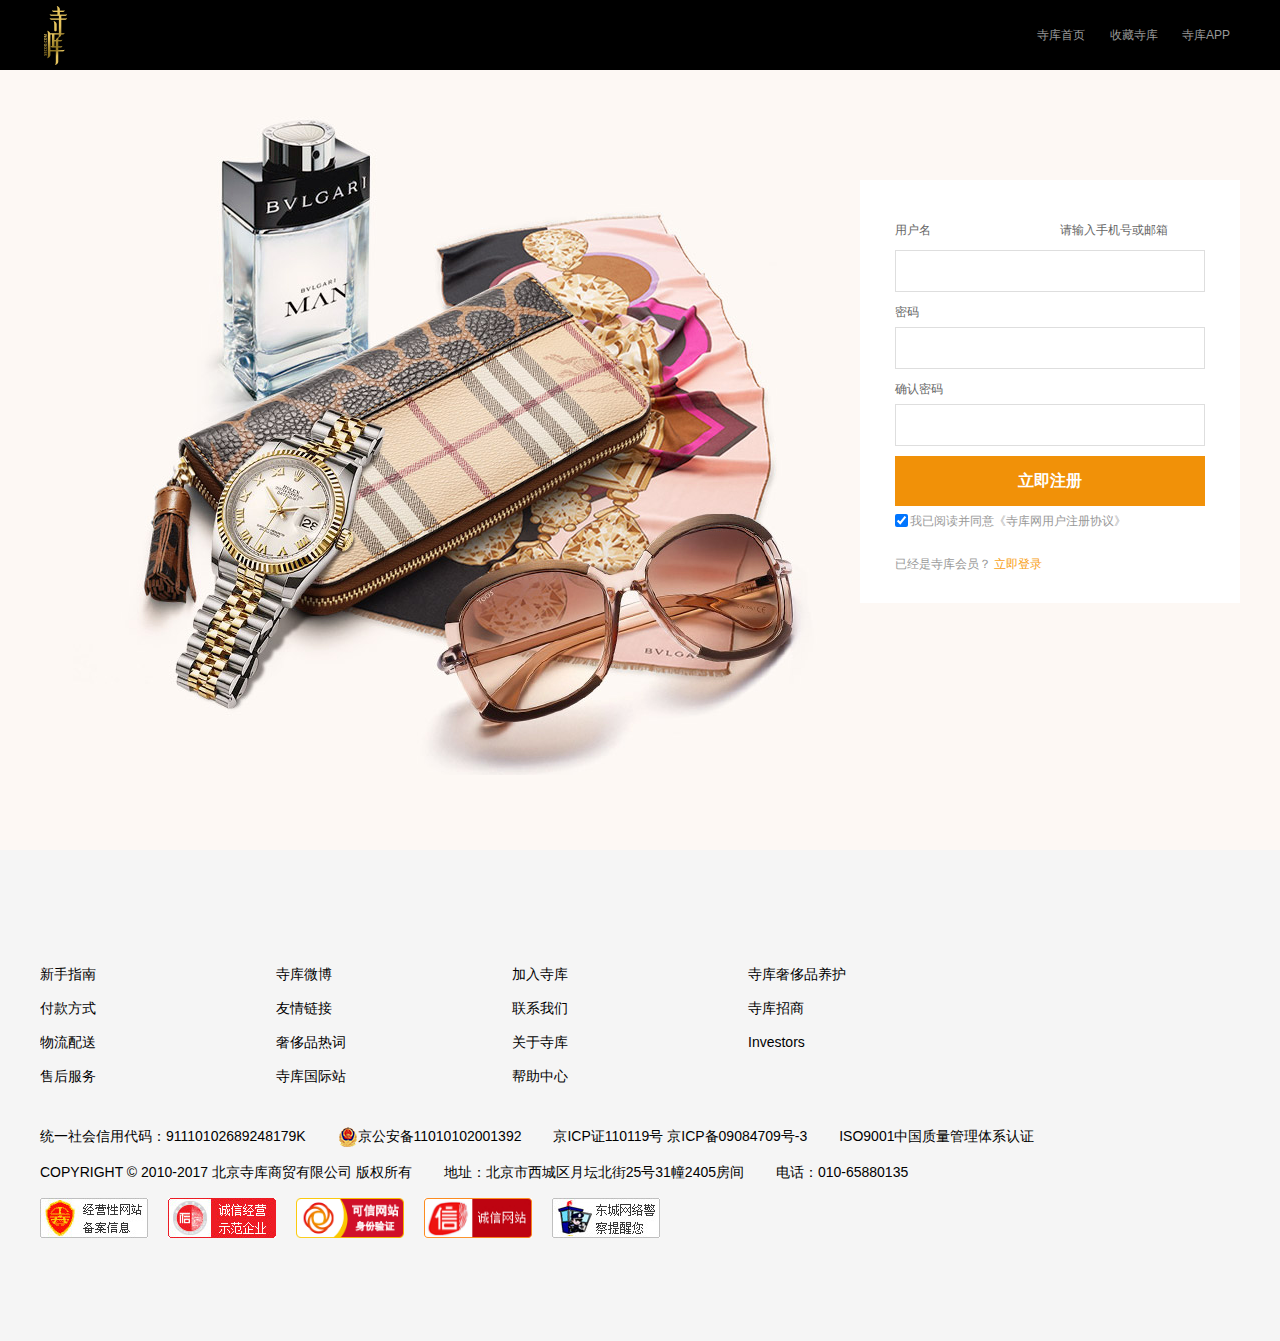
<file: src/register.html>
<!DOCTYPE html>
<html lang="en">
    <head>
        <meta charset="utf-8">
        <link rel="stylesheet" type="text/css" href="../src/css/base.css" />
        <link rel="stylesheet" type="text/css" href="../src/css/register.css" />
        <script src="./jquery-3.3.1.js" type="text/javascript"></script>
        <script src="js/register.js" type="text/javascript"></script>
        
    </head>
    <body>
        <div id="header">
            <div class="container clearfix">
                <div class="header-left fl">
                    <img src="img/reg_logo.png" alt="" />
                </div>
                <div class="header-right fr">
                    <a href="#">寺库首页</a>
                    <a href="#">收藏寺库</a>
                    <a href="#">寺库APP</a>
                </div>
            </div>
        </div>
        <div id="box">
            <div class="container">
                <div class="reg_form">
                    <div class="phone">
                        <ul class="clearfix">
                            <li>
                                <div class="regTips">
                                    <span class="t-left">用户名</span>
                                    <span class="t-right user_warn">请输入手机号或邮箱</span>
                                </div>
                                <div class="loginTips">
                                    <input type="text " class="fl reg_in" id="username"/>
                                </div>
                            </li>
                            <li>
                                <div class="regTips">
                                    <span class="t-left">密码</span>
                                    <span class="t-right pwd_warn"></span>
                                </div>
                                <div class="loginTips">
                                    <input type="password" class="fl reg_in" id="password" />
                                </div>
                            </li>
                            <li>
                                <div class="regTips">
                                    <span class="t-left">确认密码</span>
                                    <span class="t-right confirm_warn"></span>
                                </div>
                                <div class="loginTips">
                                    <input type="password" class="fl reg_in" id="confirm_pwd" />
                                </div>
                            </li>
                        </ul>
                        <div class="reg_btn">
                            <input type="button" value="立即注册" class="input_sub" id="btn_zc"/>
                            <p><label><input type="checkbox" checked="checked" id="readProtocol"/>我已阅读并同意</label><a href="#">《寺库网用户注册协议》</a></p>
                            <div class="msg clearfix">
                                <span class="fl">
                                    已经是寺库会员？
                                    <a href="#">立即登录</a>
                                </span>
                            </div>
                        </div>
                    </div>
                </div>
            </div>
        </div>
        <div id="footer">
            <div class="container">
                <ul>
                    <li>
                        <a href="#">新手指南</a>
                        <a href="#">付款方式</a>
                        <a href="#">物流配送</a>
                        <a href="#">售后服务</a>
                    </li>
                    <li>
                        <a href="#">寺库微博</a>
                        <a href="#">友情链接</a>
                        <a href="#">奢侈品热词</a>
                        <a href="#">寺库国际站</a>
                    </li>
                    <li>
                        <a href="#">加入寺库</a>
                        <a href="#">联系我们</a>
                        <a href="#">关于寺库</a>
                        <a href="#">帮助中心</a>
                    </li>
                    <li>
                        <a href="#">寺库奢侈品养护</a>
                        <a href="#">寺库招商</a>
                        <a href="#">Investors</a>
                    </li>
                </ul>
                <div class="footer_b">
                    <p>
                        <span>统一社会信用代码：91110102689248179K</span>
                        <span><a href="#"><img src="img/gongan.png" height="20" width="20" alt="" />京公安备11010102001392</a></span>
                        <span>京ICP证110119号 京ICP备09084709号-3</span>
                        <span>ISO9001中国质量管理体系认证</span>
                    </p>
                    <p>
                        <span>COPYRIGHT © 2010-2017 北京寺库商贸有限公司 版权所有</span>
                        <span>地址：北京市西城区月坛北街25号31幢2405房间</span>
                        <span>电话：010-65880135</span>
                    </p>
                    <p>
                        <a href="#"><img src="img/f_01.jpg" height="40" width="108" alt="" /></a>
                        <a href="#"><img src="img/f_02.jpg" height="40" width="108" alt="" /></a>
                        <a href="#"><img src="img/f_03.png" height="40" width="108" alt="" /></a>
                        <a href="#"><img src="img/f_04.jpg" height="40" width="108" alt="" /></a>
                        <a href="#"><img src="img/f_05.jpg" height="40" width="108" alt="" /></a>
                    </p>
                </div>
            </div>
        </div>
    </body>
</html>
</file>
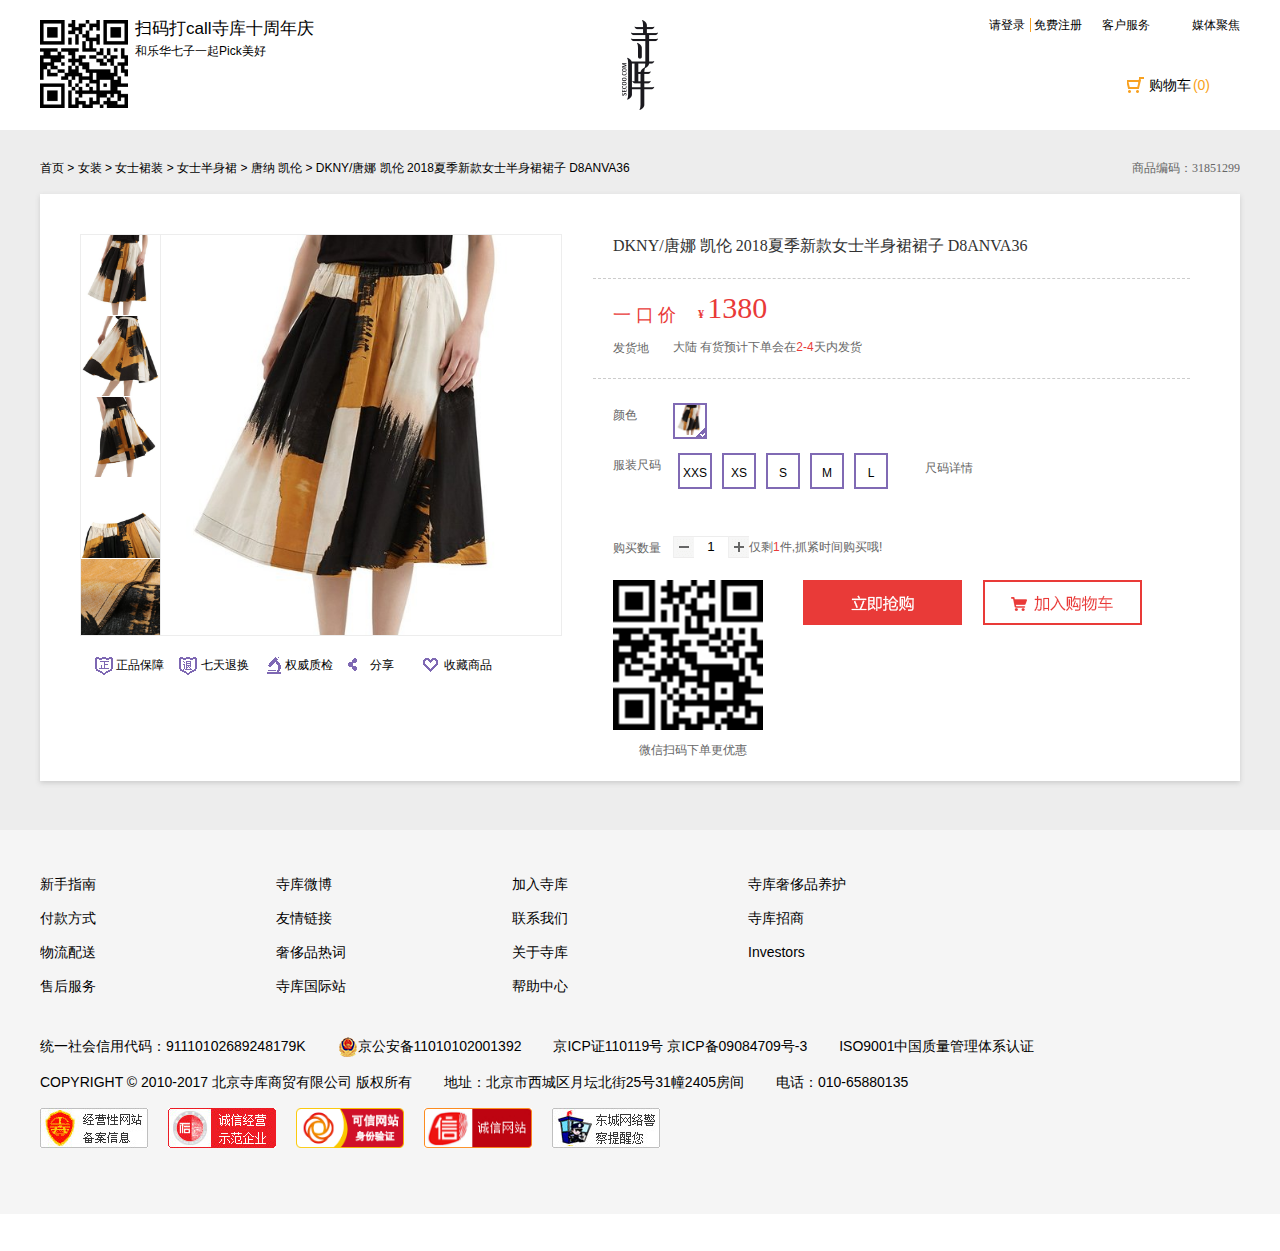
<file: src/xiangqing.html>
<!DOCTYPE html>
<html lang="en">
<head>
    <meta charset="UTF-8" />
    <title>Document</title>
    <script type="text/javascript" src="jquery-3.3.1.js"></script>
    <link rel="stylesheet" type="text/css" href="../src/css/base.css" />
    <link rel="stylesheet" type="text/css" href="../src/css/xiangqing.css" />
    <link rel="stylesheet" type="text/css" href="../src/css/jquery.xZoom.css" />
    <script src="js/xiangqing.js" type="text/javascript"></script>
    <script src="js/jquery.xZoom.js" type="text/javascript"></script>

</head>
<body>
    <div id="header">
        <div class="container clearfix">
                <div class="head_l fl">
                    <div class="erweima"><img src="img/erweima.jpg" height="88" width="88" alt="" /></div>
                    <h3>扫码打call寺库十周年庆</h3>
                    <p>和乐华七子一起Pick美好</p>
                </div>
                <div class="zhuce fr">
                    <a href="#" class="news fr">媒体聚焦</a>
                    <span><a href="#" class="client fr">客户服务</a></span>
                    <span class="wel">
                        <a href="../src/login.html" class="denglu">请登录</a>
                        <a href="../src/register.html">免费注册</a>
                        <a href="#" class="car"><b></b>购物车<span>(0)</span></a>
                    </span>
                </div>
                <div class="logo">
                    <a href="#"><img src="img/logo.png" height="90" width="36" alt="" /></a>  
                </div> 
        </div>        
    </div>
    <div id="xiangqing">
        <div class="container">
            <div class="smallNav">
                <p>
                    <a href="../src/index.html">首页</a> >
                    <a href="#">女装</a> >
                    <a href="#">女士裙装</a> >
                    <a href="#">女士半身裙</a> >
                    <a href="#">唐纳 凯伦</a> >
                    <a href="#">DKNY/唐娜 凯伦 2018夏季新款女士半身裙裙子 D8ANVA36</a>
                </p>
                <span>商品编码：31851299</span>
            </div>
        
            <div class="content">
                <div class="show_l">
                    <dl class="clearfix small">
                        <dd>
                            <img src="../src/img/xq_big1.jpg" height="80" width="80" alt="" />
                            <img src="../src/img/xq_big2.jpg" height="80" width="80" alt="" />
                            <img src="../src/img/xq_big3.jpg" height="80" width="80" alt="" />
                           <img src="../src/img/xq_big4.jpg" height="80" width="80" alt="" />
                            <img src="../src/img/xq_big5.jpg" height="80" width="80" alt="" />
                        </dd>
                        <dt class="showBig xzoom-t">
                            <img src="../src/img/xq_big1.jpg" height="400" width="400" alt="" />
                        </dt>
                    </dl>
                    <div class="share">
                        <span>
                            <i class="sh1"></i>
                            <a href="#">正品保障</a>
                        </span>
                        <span>
                            <i class="sh2"></i>
                            <a href="#">七天退换</a>
                        </span>
                        <span>
                            <i class="sh3"></i>
                            <a href="#">权威质检</a>
                        </span>
                        <span>
                            <i class="sh4"></i>
                            <a href="#">分享</a>
                        </span>
                        <span>
                            <i class="sh5"></i>
                            <a href="#">收藏商品</a>
                        </span>
                    </div>
                </div>
                <div class="show_r">
                    <div class="d_title">
                       <h2>DKNY/唐娜 凯伦 2018夏季新款女士半身裙裙子 D8ANVA36</h2> 
                    </div>
                    <div class="proDetails">
                        <div class="proList clearfix">
                            <div class="pdt fl" style="line-height: 42px; *line-height: 48px; height:33px;">
                                <span class="f18 red">一 口 价</span>
                            </div>
                            <div class="pdd fl" style="min-height: 32px;*height:auto">
                                <strong class="Dprice">
                                    <b><span>¥</span></b>
                                </strong>
                                <strong class="Dprice reDprice">1380</strong>
                            </div>
                        </div>
                        <div class="proList clearfix">
                            <div class="pdt fl">发货地</div>
                            <div class="pdd fl">
                                <div class="tips">
                                    <span class="fl">
                                        <em>大陆</em>
                                        <i>有货</i>
                                    </span>
                                    <span>
                                        <i>预计下单会在<span class="colorR">2-4</span>天内发货</i>
                                    </span>
                                </div>
                            </div>
                        </div>
                    </div>
                    <div class="proList_box">
                        <div class="proList clearfix psize">
                            <div class="pdt fl">颜色</div>
                            <div class="pdd fl">
                                <ul class="clothes_c">
                                    <li>
                                        <a href="#" class="on">
                                            <img src="../src/img/xq_big1.jpg" height="30" width="30" alt="" />
                                        </a>
                                        <label></label>
                                    </li>
                                </ul>
                            </div>
                        </div>
                        <div class="proList clearfix psize">
                            <div class="pdt fl">服装尺码</div>
                            <div class="pdd fl">
                                <ul id="shopSize">
                                    <li><a href="#" class="on">XXS</a></li>
                                    <li><a href="#" class="on">XS</a></li>
                                    <li><a href="#" class="on">S</a></li>
                                    <li><a href="#" class="on">M</a></li>
                                    <li><a href="#" class="on">L</a></li>
                                </ul>
                                <div class="sizeTable">
                                    <a href="#">尺码详情</a>
                                </div>
                            </div>
                        </div>
                        <div class="proList clearfix pNum">
                            <div class="pdt fl">购买数量</div>
                            <div class="pdd fl">
                                <div class="countNum">
                                    <a href="javascript:;" class="down fl"></a>
                                    <span class="fl num"><input type="text" onblur="checkCarOper()" id="value" value="1"/></span>
                                    <a href="javascript:;" class="up fl"></a>
                                    <span>仅剩<span class="colorR">1</span>件,抓紧时间购买哦!</span>
                                </div>
                            </div>
                        </div>
                        <div class="prompt clearfix">
                            <div id="pqrCode">
                                <img src="../src/img/erweima.jpg" height="150" width="150" alt="" />
                                <p>微信扫码下单更优惠</p>
                            </div>
                            <a href="javascript:;" class="topanic fl" title="立即抢购"></a>
                            <a href="javascript:;" class="tocart fl" title="加入购物车"></a>
                        </div>
                    </div>
                </div>
            </div>
        </div>
    </div>
    <div id="footer">
            <div class="container">
                <ul>
                    <li>
                        <a href="#">新手指南</a>
                        <a href="#">付款方式</a>
                        <a href="#">物流配送</a>
                        <a href="#">售后服务</a>
                    </li>
                    <li>
                        <a href="#">寺库微博</a>
                        <a href="#">友情链接</a>
                        <a href="#">奢侈品热词</a>
                        <a href="#">寺库国际站</a>
                    </li>
                    <li>
                        <a href="#">加入寺库</a>
                        <a href="#">联系我们</a>
                        <a href="#">关于寺库</a>
                        <a href="#">帮助中心</a>
                    </li>
                    <li>
                        <a href="#">寺库奢侈品养护</a>
                        <a href="#">寺库招商</a>
                        <a href="#">Investors</a>
                    </li>
                </ul>
                <div class="footer_b">
                    <p>
                        <span>统一社会信用代码：91110102689248179K</span>
                        <span><a href="#"><img src="img/gongan.png" height="20" width="20" alt="" />京公安备11010102001392</a></span>
                        <span>京ICP证110119号 京ICP备09084709号-3</span>
                        <span>ISO9001中国质量管理体系认证</span>
                    </p>
                    <p>
                        <span>COPYRIGHT © 2010-2017 北京寺库商贸有限公司 版权所有</span>
                        <span>地址：北京市西城区月坛北街25号31幢2405房间</span>
                        <span>电话：010-65880135</span>
                    </p>
                    <p>
                        <a href="#"><img src="img/f_01.jpg" height="40" width="108" alt="" /></a>
                        <a href="#"><img src="img/f_02.jpg" height="40" width="108" alt="" /></a>
                        <a href="#"><img src="img/f_03.png" height="40" width="108" alt="" /></a>
                        <a href="#"><img src="img/f_04.jpg" height="40" width="108" alt="" /></a>
                        <a href="#"><img src="img/f_05.jpg" height="40" width="108" alt="" /></a>
                    </p>
                </div>
            </div>       
    </div>
</body>
</html>
</file>
<file: src/css/base.css>
/*(1)清除默认样式*/
html, body, ul, li, ol, dl, dd, dt, p, h1, h2, h3, h4, h5, h6, form, fieldset, legend, img,input{ margin:0; padding:0; font-family: Microsoft YaHei,tahoma,arial,Hiragino Sans GB;}
fieldset, img,input,button { border:0 none; padding:0;margin:0;outline-style:none; }   /*去掉input等聚焦时的蓝色边框*/
ul,li,ol{ list-style:none; }
select, input { vertical-align:middle;}
textarea { resize:none; } /*防止拖动*/
img {border:0; vertical-align:middle; }  
/*  去掉图片低测默认的3像素空白缝隙，或者用display：block也可以*/
table { border-collapse:collapse; }
a {text-decoration:none; }
*{box-sizing: border-box;}


/*2.添加公共样式*/
/*body {
    font:12px Arial,Verdana,"\5b8b\4f53";
    color:#666;
    background:#fff;
}*/
/*清除浮动（不管）*/
.clearfix:before,.clearfix:after {  /*清楚浮动*/
    content:"";
    display:table;
}
.clearfix:after{clear:both;}
.clearfix{
    *zoom:1;/*IE/7/6*/
}
h1,h2,h3,h4,h5,h6 {font-weight:normal;font-size:1em;}  /*设置h标签的大小，设置跟父亲一样大的字体font-size:100%;*/
s,i,em{font-style:normal;text-decoration:none;}


/*公共类*/
.container {  /*内容、版心 提取 */
    width: 1200px;
    margin:0 auto;
}
.fl {
    float:left;
}
.fr {
    float:right;
}
.ac {
    text-align:center;
}
.hide {
    display:none;
}
.f12{ font-size: 12px;}
.f14{ font-size: 14px;}
.f16{ font-size: 16px;}

/*3.页面公共部分*/
</file>
<file: src/css/index.css>
/* 
* @Author: Marte
* @Date:   2018-06-30 15:02:56
* @Last Modified by:   Marte
* @Last Modified time: 2018-07-07 10:19:46
*/
body,html{width: 100%;}
#header{height: 130px;}
#header a:hover{color:#f8a120;}
#header .container{height: 130px;}
#header .head_l{width: 300px;height: 108px;padding-top: 20px;font-size: 12px;}
.head_l h3 {margin-bottom: 6px;font-size: 17px;line-height: 1;height: auto;}
.head_l .erweima{float: left;margin-right: 7px;width: 88px;height: 88px;}
.zhuce{padding-top: 10px;position:relative;}
.zhuce span a{color:black;}
.zhuce>a{color:black;}
.zhuce .wel{margin-left: 30px;padding: 0;font-size: 12px;line-height: 30px;margin-right: 20px;text-align: center;}
.zhuce .wel .denglu{border-right: 1px solid #f8a120;padding-right: 5px;}
.zhuce .client{display: block;width: 60px;height: 30px;line-height: 30px;font-size: 12px;}
.zhuce .news{margin-left: 30px;font-size: 12px;line-height: 30px;}
.zhuce .car{position:absolute;right:30px;top:70px;margin-left: 30px;font-size: 14px;}
.zhuce .car b{margin-top: -3px;width: 18px;height: 16px;background: url('../img/gwc.png') no-repeat -1px 0;display: inline-block;margin: 0 4px 0 0;vertical-align: text-bottom;}
.zhuce .car span{margin-left: 2px;color: #f8a120;font-size: 14px;}
#header .logo{width: 100px;height: 110px;text-align: center;overflow: hidden;position: absolute;top: 20px;left: 50%;margin-left: -50px;}

#nav{width: 100%;height: 44px;background: #000;position:relative;}
#nav .nav-list{width: 868px;height: 44px;}
#nav .nav-item{height: 44px;float:left;font-size: 14px;}
#nav .nav-item>a{display:inline-block;padding:0 21px;line-height: 44px;position:relative;color:#fff;}
#nav .nav-item a:hover{color:#f8a120;}
#nav .nav-item .nav-unfold{display:none;padding:50px 0 42px;border-bottom: 3px solid #f8a120;background:#fff;position:absolute;top:100%;left:0;right:0;font-size: 14px;color:#666;padding-left: 55px;opacity: 0.9;z-index: 10;}
#nav .ncontainer{overflow:hidden;margin:0 auto;width: 1200px;}
#nav .nav-unfold ul{width: 1400px;}
#nav .nav-unfold li{float:left;width: 460px;padding-right: 210px;}
#nav .nav-unfold li h4{font-size: 16px;font-weight: bold;margin:0 0 15px 0;}
#nav .nav-unfold a{display:block;float:left;width: 125px;line-height: 30px;color:#666;}

#nav .searchCont{position:relative;}
#nav .searchCont .input{width: 230px;height: 44px;border: 3px solid #1a191e;}
#nav .searchCont .input input{padding:7px 50px 7px 10px;width: 230px;height: 38px;line-height: 24px;background:#fff;}
#nav .search .sousuo{height: 100%;z-index: 1;}
#nav .sousuo>a{display:block;width: 38px;height: 38px;filter:none;background:url('../img/sousuo.png')center center no-repeat;position:absolute;right:0;top:0;}





#banner{height: 523px;margin-top: 20px;}
#banner .container{height: 523px;margin:0 auto;overflow:hidden;position:relative;}
#banner .slide-left{width: 36px;height: 70px;margin:-40px 11px;background: url('../img/arr-left.png') 10px 22px rgba(255,255,255,0.53) no-repeat;position:absolute;left:0;top:50%;z-index: 50;cursor: pointer;display:none;}
#banner .slide-right{width: 36px;height: 70px;margin:-40px 11px;background: url('../img/arr-right.png') 12px 22px rgba(255,255,255,0.53) no-repeat;position:absolute;right:0;top:50%;z-index: 50;cursor: pointer;display:none;}
#banner .lunbo{width: 1200px;overflow:hidden;}
#banner ul{width:7200px;height: 500px;position:relative;}
#banner ul>li{float:left;}
#banner .on{background-color:#f8a120;}
#banner .idx{margin-top: 20px;}
#banner ol{width: 140px;margin:0 auto;height: 3px;}
#banner ol>li{width: 20px;height: 3px;background-color:#ccc;float:left;margin-right: 3px;}




#main{height: 1800px;margin-top: 97px;}
#main .container{height: 1800px;margin-top: 97px;font-size: 16px;}
#main li a{width: 590px;height: 450px;float:left;margin-right: 10px;font-weight: bold;}
#main a img{width: 590px;height: 330px;}
#main h4{margin: 20px 0 12px;font-size: 26px;color:#000;}
#main img:hover{border-bottom: 5px solid #f8a120;opacity:0.9;transition:all 0.3s;}
#main a:hover h4{color:#f8a120;}


#like{height: 438px;}
#like .container{height: 438px;}
#like .on{background-color:#f8a120;}
#like .title{margin:76px auto 104px;border-top: 1px solid #f8a120;position:relative;}
#like .title span{display:inline-block;width: 160px;line-height: 1px;font-size: 26px;text-align: center;position:absolute;top:-1px;left: 50%;transform:translateX(-80px);background-color: #fff;font-weight: bold;height: 26px;}
#like .likeside{position:relative;width: 1200px;}
#like .slide_leftb{width: 13px;height: 220px;background: url('../img/arr-left.png') rgba(255,255,255,0.53) 1px 88px no-repeat;position:absolute;left:-30px;top:70px;z-index: 10;cursor: pointer;/*display:none;*/}
#like .slide_rightb{width: 13px;height: 220px;background: url('../img/arr-right.png') rgba(255,255,255,0.53) 1px 88px no-repeat;position:absolute;right:-30px;top:70px;z-index: 10;cursor: pointer;/*display:none;*/}
#like .likesid .lunbo_b{width: 1200px;overflow:hidden;}
#like .likeside ul{width: 6000px;height: 310px;overflow:hidden;position:relative;transition: all 2s;overflow:hidden;}
#like .likeside ul li{float:left;}
#like .likeside ul li a{display:block;float:left;margin-right:80px;width: 220px;color: inherit;height: 310px;}
#like .likeside ul li a:hover{color:#f8a120;}
#like ul li a>p{margin: 33px 0 12px;font-size: 18px;overflow: hidden;text-overflow: ellipsis;white-space: nowrap;}
#like ul li a span{font-size: 16px;}
#like .idx_b{margin-top: 20px;}
#like ol{width: 140px;margin:0 auto;height: 3px;}
#like ol>li{width: 20px;height: 3px;background-color:#ccc;float:left;margin-right: 3px;}

#footer{height:384px;font-size: 14px;margin-top: 70px;padding: 37px 0 66px;background-color: #f5f5f5;}
#footer .container{height: 384px;}
#footer ul{overflow:hidden;height: 136px;}
#footer ul li{display:list-item;float:left;width: 236px;;}
#footer ul li a{display:block;line-height: 34px;color:black;}
#footer ul li a:hover{color:#f8a120;}

#footer .footer_b{margin-top: 25px;}
#footer p{line-height: 36px;}
#footer p span{margin-right: 28px;}
#footer p:nth-child(1) a{color:black;}
#footer p:nth-child(1) a:hover{color:#f8a120;}
#footer p:nth-child(3){margin-top: 8px;}
#footer p:nth-child(3) a{float:left;margin-right: 20px;width: 108px;height: 40px;}
</file>
<file: src/css/list.css>
/* 
* @Author: Marte
* @Date:   2018-07-07 11:23:44
* @Last Modified by:   Marte
* @Last Modified time: 2018-07-07 16:58:32
*/
body,html{width: 100%;}
#header{height: 130px;}
#header a:hover{color:#f8a120;}
#header .container{height: 130px;}
#header .head_l{width: 300px;height: 108px;padding-top: 20px;font-size: 12px;}
.head_l h3 {margin-bottom: 6px;font-size: 17px;line-height: 1;height: auto;}
.head_l .erweima{float: left;margin-right: 7px;width: 88px;height: 88px;}
.zhuce{padding-top: 10px;position:relative;}
.zhuce span a{color:black;}
.zhuce>a{color:black;}
.zhuce .wel{margin-left: 30px;padding: 0;font-size: 12px;line-height: 30px;margin-right: 20px;text-align: center;}
.zhuce .wel .denglu{border-right: 1px solid #f8a120;padding-right: 5px;}
.zhuce .client{display: block;width: 60px;height: 30px;line-height: 30px;font-size: 12px;}
.zhuce .news{margin-left: 30px;font-size: 12px;line-height: 30px;}
.zhuce .car{position:absolute;right:30px;top:70px;margin-left: 30px;font-size: 14px;}
.zhuce .car b{margin-top: -3px;width: 18px;height: 16px;background: url('../img/gwc.png') no-repeat -1px 0;display: inline-block;margin: 0 4px 0 0;vertical-align: text-bottom;}
.zhuce .car span{margin-left: 2px;color: #f8a120;font-size: 14px;}
#header .logo{width: 100px;height: 110px;text-align: center;overflow: hidden;position: absolute;top: 20px;left: 50%;margin-left: -50px;}


#paging{height: auto;}
#paging .container{height: auto;}
.choice{padding: 10px 30px 0;min-height: 30px;background: #f5f5f5;position: relative;font-size: 12px;}
.choice .choice_btn{margin-right: 10px;vertical-align: top;display: inline-block;}
.choice_btn a{display:inline-block;width: 47px;height: 24px;position: relative;text-align: center;border: 1px solid #ededed;margin-left: -1px;line-height: 25px;z-index: 1;color:#000;background:#fff;}
.choice_btn a:hover{border-color: #e93b39;}
.choice_btn a i{display:inline-block;width: 12px;height: 12px;vertical-align: middle;background-position: 5px -184px;background-image: url('../img/search_icon3.png');}
.choice_check{height: 34px;vertical-align: top;display:inline-block;}
.choice_check label{padding-right: 15px;cursor: pointer;color: #666;padding-top: 4px;display:inline-block;}
.choice_search{width: 192px;height: 34px;display: inline-block;overflow: hidden;vertical-align: middle;margin: -10px 0 0 0;}
.choice_search div{position: relative;width: 192px;height: 24px;padding: 10px 0 0;font-size: 0;vertical-align: middle;}
.choice_search div span{width: 153px;height: 22px;display: inline-block;border: 1px solid #ededed;background-color: #fff;border-right: none;}
.choice_search div a:hover{border-color:#000;}
.choice_search div span input{width: 149px;height: 15px;margin-top: 3px;padding-left: 10px;border: 0 none;border-radius: 0;color: rgb(187, 182, 182);font-size: 12px;}
.choice_search div a{width: 40px;height: 22px;padding-top: 3px;display: inline-block;position: absolute;right: 1px;top: 10px;text-align: center;color: #666;border: 1px solid #ededed;background: #fff;font-size: 12px;}
#paging .goods{background: #fff;padding: 30px 20px 2px;font-size: 12px;height: 1060px;overflow:hidden;margin-bottom: 60px;}
.goods li{width: 242px;height: 340px;float:left;margin-right:45px;}
.goods li h4{border-top:1px solid #ccc;}
.goods li p{font: bold 12px/16px "Tahoma";line-height: 16px;}
.goods li a{color:#000;}
.goods li:hover{border:1px solid #ccc;}
.goods li a:hover{text-decoration: underline;}








.choice_paging{background: #fff;text-align: center;padding-bottom: 40px;margin-top: -19px;font-size: 12px;}
.choice_paging a{display:inline-block;height: 22px;border: 1px solid #e8e8e8;color: #333;padding: 0 8px;line-height: 20px;margin-left: 8px;vertical-align: top;margin-left: 8px;}
.choice_paging a:hover{border-color:#000;}
.choice_paging .use{padding:0 8px;width: 54px;height: 24px;}
.choice_paging span{width: 12px;height: 24px;margin-left: 8px;vertical-align: bottom;line-height: 22px;color: #666;}
.choice_paging strong{height: 22px;line-height: 22px;font-size: 12px;color: #666;margin: 0 10px;font-weight: normal;vertical-align: 8px;}
strong i {font-style: normal;font-weight: bold;display: inline-block;padding: 0 3px 0 2px;}
strong b{width: 40px;height: 22px;border: 1px solid #ededed;vertical-align: top;margin-left: 3px;}
strong b input{border: 0 none;width: 30px;text-align: center;margin-top:-17px;padding: 0 5px;border-radius: 3px;border:1px solid #ccc;}

#paging .bgf{background:#fff;}
.bgf .search-other{width: 747px;margin: 0 auto;padding-bottom: 40px;font-size: 12px;}
.bgf .search-input{position: relative;height: 35px;border: 2px solid #463b7f;}
.bgf .search-input input{color:rgb(102, 102, 102);width: 612px;font-family: Microsoft YaHei,tahoma,arial,Hiragino Sans GB;height: 27px;line-height: 20px;padding: 2px 10px 2px 10px;border:0;}
.bgf .nbtn01{width: 69px;height: 35px;background: #5b4f9d;text-align: center;line-height: 33px;display: inline-block;font-size: 14px;color: #fff;text-shadow: 1px 2px 1px #390010;font-family: "microsoft yahei";}
.bgf .nbtn01:hover{background:#4b4082;}

#footer{height:384px;font-size: 14px;margin-top: 70px;padding: 37px 0 66px;background-color: #f5f5f5;}
#footer .container{height: 384px;}
#footer ul{overflow:hidden;height: 136px;}
#footer ul li{display:list-item;float:left;width: 236px;;}
#footer ul li a{display:block;line-height: 34px;color:black;}
#footer ul li a:hover{color:#f8a120;}

#footer .footer_b{margin-top: 25px;}
#footer p{line-height: 36px;}
#footer p span{margin-right: 28px;}
#footer p:nth-child(1) a{color:black;}
#footer p:nth-child(1) a:hover{color:#f8a120;}
#footer p:nth-child(3){margin-top: 8px;}
#footer p:nth-child(3) a{float:left;margin-right: 20px;width: 108px;height: 40px;}
</file>
<file: src/css/login.css>
/* 
* @Author: Marte
* @Date:   2018-07-04 11:08:41
* @Last Modified by:   Marte
* @Last Modified time: 2018-07-05 16:05:52
*/
body{background: #f5f5f5;}
#header{background:black;}

#header .container{height: 70px;}
#header .header-right a{display: inline-block;color:#999;line-height: 70px;padding:0 10px;font-size: 12px;}
#header .header-right a:hover{color:#f8a120;}

#box{width: 100%;height: 780px;background: #FDF8F4;padding:30px 0;}

#box .container{height: 720px;margin: 0 auto;background: url('../img/zhucebackground.png')no-repeat;}
#box .t-right{width: 145px;height: 35px;line-height: 40px;color: #666;float:right;}
#box .login_in{width: 380px;padding:30px 35px;float: right;background-color: #fff;margin-top: 80px;position: relative;font-size: 12px;}
#box .login_in .loginBox{width: 310px;margin:0 auto 30px;}
#box  .loginBox .title{height: 20px;margin-bottom: 50px;}
#box .title li{margin-bottom: 15px;width: 50%;float: left;text-align: center;cursor: pointer;color: #666;font-size: 18px;line-height: 20px;}
#box .erweima{width: 310px;height: 247px;position:relative;}
#box .erweima img{position:absolute;left:59px;top:0;}
#box .erweima p{font-size: 14px;font-weight:bold;color:#000;position:absolute;top:90%;left:25%;}
#box .erweima p a{font-size: 14px;font-weight: bold;color: #f19108;margin: 0 5px;text-decoration: underline;}

#box .mima{display:none;}
#box .login_all ul li{margin-bottom: 15px;width: 310px;}
#box .login_all li input{width: 310px;height: 48px;line-height: 20px;padding: 14px 5px;border: 1px solid #dedede;font-size: 14px;font-weight: bold;}

#box .login_all li .check{width: 13px;height: 13px;}

#box .btn_submit input{width: 100%;background-color: #f19108;border: 0;cursor: pointer;font-size: 16px;color: #fff;font-weight: bold;text-align: center;height: 50px;}


#box .weixin{padding-bottom: 30px;}
#box .weixin p{color: #999;padding: 5px 0;font-size: 12px;}
#box .weixin p:nth-child(2) a{display: inline-block;width:60px;height: 25px;cursor: pointer;padding-right: 10px;color:#666;}
#box .weixin p:nth-child(2) a:hover{color:#f8a120;}
#box .msg span:first-child{color:#999;}
#box .msg span:first-child a{color:#f8a120;}
#box .msg span:last-child a{color:#666;}
#box .msg span:last-child a:hover{color:#f8a120;}
#footer{height:384px;font-size: 14px;margin-top: 70px;padding: 37px 0 66px;background: #f5f5f5;}
#footer .container{height: 384px;}
#footer ul{overflow:hidden;height: 136px;}
#footer ul li{display:list-item;float:left;width: 236px;;}
#footer ul li a{display:block;line-height: 34px;color:black;}
#footer ul li a:hover{color:#f8a120;}

#footer .footer_b{margin-top: 25px;}
#footer p{line-height: 36px;}
#footer p span{margin-right: 28px;}
#footer p:nth-child(1) a{color:black;}
#footer p:nth-child(1) a:hover{color:#f8a120;}
#footer p:nth-child(3){margin-top: 8px;}
#footer p:nth-child(3) a{float:left;margin-right: 20px;width: 108px;height: 40px;}
</file>
<file: src/css/register.css>
/* 
* @Author: Marte
* @Date:   2018-07-03 20:39:53
* @Last Modified by:   Marte
* @Last Modified time: 2018-07-05 11:19:45
*/
body{background: #f5f5f5;}
#header{background:black;}
#header .container{height: 70px;}
#header .header-right a{display: inline-block;color:#999;line-height: 70px;padding:0 10px;font-size: 12px;}
#header .header-right a:hover{color:#f8a120;}

#box{width: 100%;height: 780px;background: #FDF8F4;padding:30px 0;}
#box .container{height: 720px;margin: 0 auto;background: url('../img/zhucebackground.png')no-repeat;}
#box .reg_form{width: 380px;padding:30px 35px;float: right;background-color: #fff;margin-top: 80px;position: relative;font-size: 12px;}
#box .regTips{width: 100%;height: 40px;}
#box .regTips .t-left{width: 60px;height: 35px;line-height: 40px;color: #666;float: left;}
#box .regTips .t-right{width: 145px;height: 35px;line-height: 40px;color: #666;float:right;}
#box .reg_in{width: 310px;height: 42px;line-height: 20px;padding: 10px 5px;border:1px solid #dedede;font-size: 14px;font-weight: bold;border-radius: 0;}
#box .reg_btn{padding-top: 10px;}
#box .reg_btn .input_sub{width: 100%;background-color: #f19108;border: 0;cursor: pointer;font-size: 16px;color: #fff;font-weight: bold;text-align: center;height: 50px;line-height: 50px;}
#box p{width: 100%;height: 20px;line-height: 20px;padding: 5px 0;color: #999;}
#box p input{width: 13px;height: 13px;position: relative;top: -1px;margin-right: 2px;}
#box p a{color:#999;}
#box .msg{padding-top: 30px;width: 100%;color:#999;}
#box .msg a{color:#f8a120;}


#footer{height:384px;font-size: 14px;margin-top: 70px;padding: 37px 0 66px;background: #f5f5f5;}
#footer .container{height: 384px;}
#footer ul{overflow:hidden;height: 136px;}
#footer ul li{display:list-item;float:left;width: 236px;;}
#footer ul li a{display:block;line-height: 34px;color:black;}
#footer ul li a:hover{color:#f8a120;}

#footer .footer_b{margin-top: 25px;}
#footer p{line-height: 36px;}
#footer p span{margin-right: 28px;}
#footer p:nth-child(1) a{color:black;}
#footer p:nth-child(1) a:hover{color:#f8a120;}
#footer p:nth-child(3){margin-top: 8px;}
#footer p:nth-child(3) a{float:left;margin-right: 20px;width: 108px;height: 40px;}
</file>
<file: src/css/xiangqing.css>
/* 
* @Author: Marte
* @Date:   2018-07-05 20:06:38
* @Last Modified by:   Marte
* @Last Modified time: 2018-07-06 16:12:07
*/
body,html{width: 100%;}
#header{height: 130px;}
#header a:hover{color:#f8a120;}
#header .container{height: 130px;}
#header .head_l{width: 300px;height: 108px;padding-top: 20px;font-size: 12px;}
.head_l h3 {margin-bottom: 6px;font-size: 17px;line-height: 1;height: auto;}
.head_l .erweima{float: left;margin-right: 7px;width: 88px;height: 88px;}
.zhuce{padding-top: 10px;position:relative;}
.zhuce span a{color:black;}
.zhuce>a{color:black;}
.zhuce .wel{margin-left: 30px;padding: 0;font-size: 12px;line-height: 30px;margin-right: 20px;text-align: center;}
.zhuce .wel .denglu{border-right: 1px solid #f8a120;padding-right: 5px;}
.zhuce .client{display: block;width: 60px;height: 30px;line-height: 30px;font-size: 12px;}
.zhuce .news{margin-left: 30px;font-size: 12px;line-height: 30px;}
.zhuce .car{position:absolute;right:30px;top:70px;margin-left: 30px;font-size: 14px;}
.zhuce .car b{margin-top: -3px;width: 18px;height: 16px;background: url('../img/gwc.png') no-repeat -1px 0;display: inline-block;margin: 0 4px 0 0;vertical-align: text-bottom;}
.zhuce .car span{margin-left: 2px;color: #f8a120;font-size: 14px;}
#header .logo{width: 100px;height: 110px;text-align: center;overflow: hidden;position: absolute;top: 20px;left: 50%;margin-left: -50px;}






#xiangqing{height: 700px;background:#ededed;}
#xiangqing .container{height: 700px;}
#xiangqing .smallNav{height: 64px;padding: 30px 0 20px;width: 100%;overflow: hidden;position: relative;font-size: 12px;}
#xiangqing .smallNav span{position: absolute;right: 0;height: 30px;top: 30px;font-family: "宋体";color: #666;}
#xiangqing .smallNav a{color:#000;}
#xiangqing .smallNav a:hover{color:#e93b39;}

#xiangqing .content{height: 587px;width: 1200px;padding: 40px 50px 12px 40px;background: #fff;box-shadow: 0 2px 5px #ccc;}
#xiangqing .content .show_l{float: left;height: 402px;width: 482px;border: 1px solid #ededed;z-index: 2;margin-bottom: 85px;}
#xiangqing .show_l dl dd{width: 80px;height: 400px;border-right: 1px solid #ededed;float: left;position: relative;overflow: hidden;}
#xiangqing .show_l dl dt{width: 400px;height: 400px;float: left;position: relative;overflow:hidden;}
#xiangqing .show_l dd img{cursor:pointer;margin: 0 0 1px 0;position: relative;overflow: hidden;}
#xiangqing .share{padding: 20px 0 0 14px;}
#xiangqing .share span{width: 80px;display:inline-block;color: #676767;font-size: 12px;}
.share span i{background-position: 0 -160px;padding-right: 10px;display: inline-block;width: 18px;height: 18px;vertical-align: middle;background-image: url('../img/detail_icon6.png');background-repeat: no-repeat;}
.share span .sh1{background-position: 0 -160px;}
.share span .sh2{background-position: 0 -201px;}
.share span .sh3{background-position: 3px -243px;}
.share span .sh4{background-position: 0 1px;}
.share span .sh5{background-position: 0 -39px;}
.share span:last-child{margin-left: -10px;}
.share a{color:#000;}
.share a:hover{color:#e93b39;}


#xiangqing .show_r{float: right;width: 597px;min-height: 400px;overflow: hidden;}
#xiangqing .d_title{padding: 0 0 20px 20px;background-position: 0 bottom;background-repeat: repeat-x;}
#xiangqing .d_title h2{width: 450px;word-break: break-all;word-wrap: break-word;font: normal 16px/24px "microsoft yahei";color: #323232;}
#xiangqing .proDetails{padding: 15px 0 10px 20px;color: #666666;position: relative;z-index: 4;border-top: 1px dashed #ccc;border-bottom: 1px dashed #ccc;}
#xiangqing .proDetails .proList{margin-bottom: 8px;}
#xiangqing .f18{font-size: 18px;font-family: microsoft yahei;}
#xiangqing .red{color:#e93b39!important;}
#xiangqing .pdd .Dprice{font-size: 30px;font-weight: 500;color: #e93a38;vertical-align: -6px;display: inline-block;line-height: 28px;font-family: Tahoma;}
#xiangqing .Dprice span{font-size: 12px;font-family: Microsoft yahei;margin-left: 25px;}
#xiangqing .proList_box{background-position: 0 -1299px;padding: 24px 0 0 20px;background-repeat:repeat-x;color: #666666;position: relative;}
#xiangqing .proList_box .psize{margin-bottom: 14px;}
#xiangqing .pdt{width: 60px;padding-right: 17px;line-height: 24px;white-space: nowrap;font-family: simsun;font-size: 12px;}
#xiangqing .pdd{line-height: 22px;width: 495px;font-size: 12px;}
#xiangqing .colorR{color:#e93b39!important};
#xiangqing .proList_box .clothes_c{margin: -6px 0 0 0px;min-height: 35px;position: relative;}
#xiangqing .proList_box .clothes_c li{position:relative;}
#xiangqing label{position: absolute;display: block;background: url('../img/detail_icon6.png') no-repeat right -24px;width: 10px;height: 10px;left: 23px;bottom: 2px;}
#xiangqing .proList_box .on{display:block;width: 34px;height: 36px;border: 2px solid #806ab4;padding: 0;}
.pdd #shopSize{padding: 0 5px;display: inline-block;max-width: 420px;}
.pdd #shopSize li{float:left;margin-right: 10px;}
.pdd #shopSize li a{color:#000;text-align: center;line-height: 36px;}
.pdd .sizeTable{width: 70px;height: 30px;vertical-align: top;margin-left: 10px;}
.pdd .sizeTable a{width: 70px;height: 30px;display: inline-block;vertical-align: middle;color:#666;position:absolute;top:78px;right:195px;}
.pdd .sizeTable a:hover{color:#e93b39;}
.pNum{margin-top: -4px;}
.pNum a{display: block;background: url('../img/detail_icon6.png') no-repeat;width: 21px;height: 22px;}
.pNum .down{background-position:right -69px ;}
.pNum .up{background-position: right -47px;}
.pNum .num{border-top: 1px solid #ededed;border-bottom: 1px solid #ededed;height: 19px;padding-top: 1px;background: #fff;display: block;}
.pNum .num input{border: 0 none;display: block;width: 34px;height: 18px;line-height: 18px;text-align: center;}
.prompt{margin-top: 10px;color: #e93a38;}
#pqrCode{display: inline-block;float: left;width: 179px;height: 179px;margin-right: 10px;position: relative;margin-top: 10px;}
#pqrCode p{width: 100%;text-align: center;color: #666;position: absolute;bottom: 0;left:-10px;font-size: 12px;}
.prompt a{display: block;background: url('../img/detail_icon6.png') no-repeat;margin: 10px 20px 20px 0;}
.prompt a.topanic{width: 160px;height: 45px;background-position: right -551px;}
.prompt a.tocart {width: 160px;height: 45px;background-position: right -597px;}





#footer{height:384px;font-size: 14px;padding: 37px 0 66px;background-color: #f5f5f5;}
#footer .container{height: 384px;}
#footer ul{overflow:hidden;height: 136px;}
#footer ul li{display:list-item;float:left;width: 236px;;}
#footer ul li a{display:block;line-height: 34px;color:black;}
#footer ul li a:hover{color:#f8a120;}

#footer .footer_b{margin-top: 25px;}
#footer p{line-height: 36px;}
#footer p span{margin-right: 28px;}
#footer p:nth-child(1) a{color:black;}
#footer p:nth-child(1) a:hover{color:#f8a120;}
#footer p:nth-child(3){margin-top: 8px;}
#footer p:nth-child(3) a{float:left;margin-right: 20px;width: 108px;height: 40px;}
</file>
